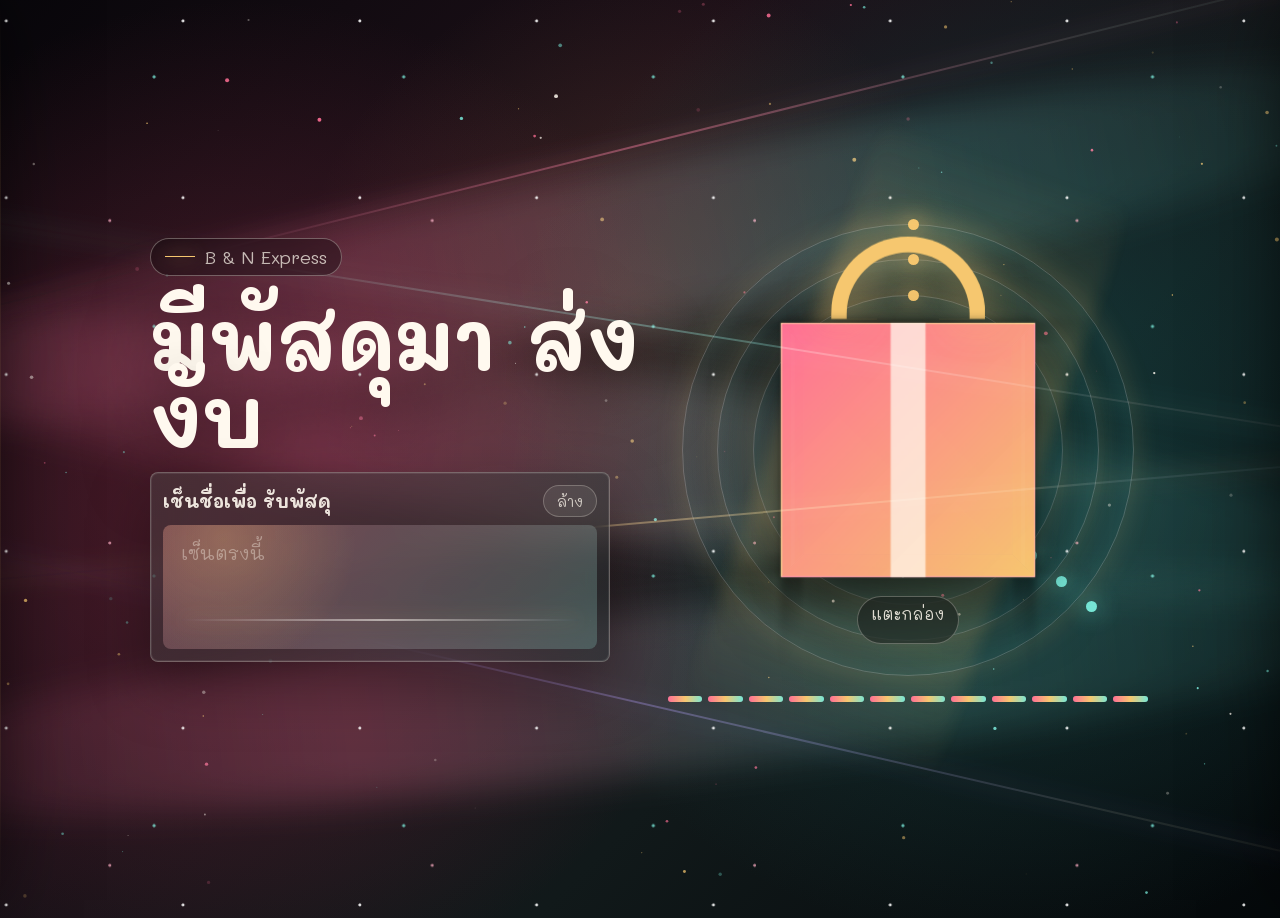
<file: index.html>
<!DOCTYPE html>
<html lang="th">
<head>
<meta charset="UTF-8">
<meta name="viewport" content="width=device-width, initial-scale=1.0">
<meta http-equiv="Cache-Control" content="no-cache, no-store, must-revalidate">
<meta http-equiv="Pragma" content="no-cache">
<meta http-equiv="Expires" content="0">
<title>เช็นรับพัสดุ</title>
<link rel="preconnect" href="https://fonts.googleapis.com">
<link rel="preconnect" href="https://fonts.gstatic.com" crossorigin>
<link href="https://fonts.googleapis.com/css2?family=Mali:wght@400;500;600;700&display=swap" rel="stylesheet">

<style>
:root {
    --night: #070508;
    --ink: #fff9ef;
    --muted: rgba(255, 249, 239, 0.72);
    --gold: #f6c76f;
    --rose: #ff6f95;
    --aqua: #77e7d7;
    --shadow: rgba(0, 0, 0, 0.58);
}

* {
    box-sizing: border-box;
}

html,
body {
    min-height: 100%;
}

body {
    margin: 0;
    overflow: hidden;
    color: var(--ink);
    background: var(--night);
    font-family: "Mali", "Leelawadee UI", Tahoma, sans-serif;
    letter-spacing: 0;
}

.stage {
    position: relative;
    min-height: 100svh;
    display: grid;
    place-items: center;
    padding: 32px;
    isolation: isolate;
}

.stage::before {
    content: "";
    position: absolute;
    inset: 0;
    z-index: -5;
    background:
        radial-gradient(circle at 18% 22%, rgba(255, 255, 255, 0.88) 0 1px, transparent 1.8px),
        radial-gradient(circle at 72% 38%, rgba(119, 231, 215, 0.78) 0 1px, transparent 2px),
        radial-gradient(circle at 42% 74%, rgba(255, 174, 196, 0.72) 0 1px, transparent 1.8px),
        radial-gradient(circle at 20% 55%, rgba(115, 38, 58, 0.58), transparent 42%),
        radial-gradient(circle at 78% 48%, rgba(25, 92, 92, 0.46), transparent 45%),
        radial-gradient(circle at 50% 35%, rgba(139, 91, 62, 0.30), transparent 38%),
        linear-gradient(135deg, #07060a 0%, #1d1018 35%, #11191a 66%, #04080a 100%);
    background-size:
        170px 170px,
        240px 240px,
        310px 310px,
        100% 100%,
        100% 100%,
        100% 100%,
        100% 100%;
    transform: scale(1.04);
}

.stage::after {
    content: "";
    position: absolute;
    inset: 0;
    z-index: -4;
    background:
        linear-gradient(90deg, rgba(246, 199, 111, 0.11) 0 1px, transparent 1px 120px),
        linear-gradient(0deg, rgba(255, 255, 255, 0.05) 0 1px, transparent 1px 120px);
    mask-image: linear-gradient(180deg, transparent, #000 18%, #000 82%, transparent);
}

canvas {
    position: fixed;
    inset: 0;
    width: 100%;
    height: 100%;
    pointer-events: none;
}

#sparkField {
    z-index: -3;
}

.aurora-layer,
.heart-vortex {
    position: fixed;
    inset: 0;
    pointer-events: none;
}

.aurora-layer {
    z-index: -2;
    overflow: hidden;
    mix-blend-mode: screen;
}

.aurora-layer span {
    position: absolute;
    left: -18vw;
    width: 136vw;
    height: 18vh;
    border-radius: 50%;
    background: linear-gradient(90deg, transparent, rgba(255, 111, 149, 0.38), rgba(119, 231, 215, 0.28), transparent);
    filter: blur(18px);
    opacity: 0.62;
    transform-origin: center;
    animation: auroraDrift 8s ease-in-out infinite alternate;
}

.aurora-layer span:nth-child(1) {
    top: 18vh;
    transform: rotate(-11deg);
}

.aurora-layer span:nth-child(2) {
    top: 42vh;
    animation-delay: -2s;
    transform: rotate(8deg);
}

.aurora-layer span:nth-child(3) {
    top: 68vh;
    animation-delay: -4s;
    transform: rotate(-6deg);
}

.heart-vortex {
    z-index: 2;
}

.laser-grid,
.spark-trail-layer {
    position: fixed;
    inset: 0;
    pointer-events: none;
}

.laser-grid {
    z-index: 1;
    overflow: hidden;
    mix-blend-mode: screen;
}

.laser-grid span {
    position: absolute;
    left: -24vw;
    width: 148vw;
    height: 2px;
    border-radius: 999px;
    background: linear-gradient(90deg, transparent, rgba(255, 249, 239, 0.04), var(--color), rgba(255, 249, 239, 0.18), transparent);
    box-shadow: 0 0 22px var(--color);
    transform: translateY(var(--y)) rotate(var(--rot));
    animation: laserSweep var(--speed) ease-in-out infinite alternate;
    opacity: 0.62;
}

.laser-grid span:nth-child(1) { --y: 16vh; --rot: -14deg; --speed: 4.8s; --color: rgba(255, 111, 149, 0.72); }
.laser-grid span:nth-child(2) { --y: 36vh; --rot: 9deg; --speed: 5.4s; --color: rgba(119, 231, 215, 0.62); animation-delay: -1.6s; }
.laser-grid span:nth-child(3) { --y: 58vh; --rot: -5deg; --speed: 4.2s; --color: rgba(246, 199, 111, 0.7); animation-delay: -2.4s; }
.laser-grid span:nth-child(4) { --y: 78vh; --rot: 13deg; --speed: 5.8s; --color: rgba(156, 134, 255, 0.58); animation-delay: -3.1s; }

.spark-trail-layer {
    z-index: 6;
}

.pointer-spark {
    position: fixed;
    left: var(--x);
    top: var(--y);
    z-index: 6;
    width: var(--size);
    height: var(--size);
    border-radius: 50%;
    background: var(--color);
    box-shadow: 0 0 18px var(--color);
    pointer-events: none;
    transform: translate(-50%, -50%);
    animation: pointerSpark 640ms ease-out forwards;
}

.love-bit {
    position: fixed;
    left: var(--x);
    top: var(--y);
    color: var(--color);
    font-size: var(--size);
    text-shadow: 0 0 18px currentColor;
    transform: translate(-50%, -50%);
    animation: loveFloat var(--duration) ease-in forwards;
}

.curtain {
    position: fixed;
    top: 0;
    bottom: 0;
    width: 50vw;
    z-index: 4;
    pointer-events: none;
    background:
        linear-gradient(90deg, rgba(7, 5, 8, 0.96), rgba(38, 13, 26, 0.9)),
        repeating-linear-gradient(90deg, rgba(255,255,255,0.06) 0 1px, transparent 1px 34px);
    box-shadow: 0 0 80px rgba(0, 0, 0, 0.72);
    transition: transform 1100ms cubic-bezier(.76, 0, .24, 1);
}

.curtain-left {
    left: 0;
}

.curtain-right {
    right: 0;
    transform: scaleX(-1);
}

.loaded .curtain-left {
    transform: translateX(-102%);
}

.loaded .curtain-right {
    transform: translateX(102%) scaleX(-1);
}

.scene {
    width: min(980px, 100%);
    display: grid;
    grid-template-columns: 1.05fr 0.95fr;
    gap: 44px;
    align-items: center;
}

.copy {
    position: relative;
    z-index: 1;
}

.kicker {
    display: inline-flex;
    align-items: center;
    gap: 10px;
    min-height: 34px;
    padding: 6px 14px;
    border: 1px solid rgba(255, 249, 239, 0.32);
    border-radius: 999px;
    background: rgba(7, 5, 8, 0.36);
    color: var(--muted);
    font-size: 18px;
    backdrop-filter: blur(12px);
}

.kicker::before {
    content: "";
    width: 30px;
    height: 1px;
    background: var(--gold);
    box-shadow: 0 0 18px var(--gold);
}

h1 {
    max-width: 640px;
    margin: 24px 0 18px;
    font-size: 82px;
    line-height: 0.94;
    font-weight: 700;
    text-shadow: 0 26px 70px var(--shadow);
}

.subtitle {
    max-width: 560px;
    margin: 0 0 34px;
    color: var(--muted);
    font-size: 24px;
    line-height: 1.5;
}

.launch-row {
    display: flex;
    flex-wrap: wrap;
    gap: 14px;
    align-items: center;
}

.open-button {
    position: relative;
    min-width: 250px;
    min-height: 58px;
    padding: 13px 28px;
    border: 0;
    border-radius: 999px;
    background: linear-gradient(135deg, #fff9ef, var(--gold) 56%, var(--aqua));
    color: #1b1014;
    font: inherit;
    font-size: 23px;
    font-weight: 700;
    cursor: pointer;
    box-shadow:
        0 22px 46px rgba(0, 0, 0, 0.36),
        0 0 0 1px rgba(255, 255, 255, 0.34) inset;
    transition: transform 180ms ease, filter 180ms ease;
}

.open-button:hover,
.open-button:focus-visible {
    transform: translateY(-3px);
    filter: brightness(1.06);
    outline: none;
}

.mini-note {
    color: rgba(255, 249, 239, 0.62);
    font-size: 18px;
}

.signature-card {
    position: relative;
    width: min(460px, 100%);
    padding: 12px;
    border: 1px solid rgba(255, 249, 239, 0.26);
    border-radius: 8px;
    background:
        linear-gradient(135deg, rgba(255, 249, 239, 0.12), rgba(119, 231, 215, 0.08)),
        rgba(7, 5, 8, 0.34);
    box-shadow:
        0 24px 60px rgba(0, 0, 0, 0.34),
        0 0 0 1px rgba(255, 255, 255, 0.08) inset;
    backdrop-filter: blur(14px);
}

.signature-head {
    display: flex;
    justify-content: space-between;
    align-items: center;
    gap: 12px;
    margin-bottom: 8px;
}

.signature-title {
    color: rgba(255, 249, 239, 0.9);
    font-size: 18px;
    font-weight: 700;
}

.signature-clear {
    min-width: 54px;
    min-height: 32px;
    border: 1px solid rgba(255, 249, 239, 0.24);
    border-radius: 999px;
    background: rgba(255, 249, 239, 0.08);
    color: rgba(255, 249, 239, 0.74);
    font: inherit;
    font-size: 15px;
    cursor: pointer;
}

.signature-board {
    position: relative;
    height: 124px;
    overflow: hidden;
    border-radius: 8px;
    background:
        radial-gradient(circle at 14% 12%, rgba(246, 199, 111, 0.26), transparent 34%),
        linear-gradient(135deg, rgba(255, 111, 149, 0.18), rgba(119, 231, 215, 0.16)),
        rgba(255, 249, 239, 0.08);
}

.signature-board::before {
    content: "เซ็นตรงนี้";
    position: absolute;
    left: 18px;
    top: 16px;
    color: rgba(255, 249, 239, 0.38);
    font-size: 18px;
    pointer-events: none;
}

.signature-board::after {
    content: "";
    position: absolute;
    left: 18px;
    right: 18px;
    bottom: 28px;
    height: 2px;
    background: linear-gradient(90deg, transparent, rgba(255, 249, 239, 0.55), transparent);
    box-shadow: 0 0 18px rgba(246, 199, 111, 0.32);
    pointer-events: none;
}

#signatureCanvas {
    position: relative;
    inset: auto;
    z-index: 1;
    display: block;
    width: 100%;
    height: 124px;
    pointer-events: auto;
    touch-action: none;
    cursor: crosshair;
}

.signature-hint {
    margin: 8px 4px 0;
    color: rgba(255, 249, 239, 0.6);
    font-size: 15px;
}

.signature-card.signed {
    border-color: rgba(246, 199, 111, 0.6);
    box-shadow:
        0 28px 70px rgba(0, 0, 0, 0.42),
        0 0 34px rgba(246, 199, 111, 0.2);
}

.showpiece {
    position: relative;
    min-height: 520px;
    display: grid;
    place-items: center;
    perspective: 1200px;
    cursor: pointer;
    border: 0;
    background: transparent;
    font: inherit;
    color: inherit;
    outline: none;
}

.showpiece::after {
    content: "แตะกล่อง";
    position: absolute;
    left: 50%;
    bottom: 66px;
    z-index: 3;
    min-height: 34px;
    padding: 6px 14px;
    border: 1px solid rgba(255, 249, 239, 0.28);
    border-radius: 999px;
    color: rgba(255, 249, 239, 0.86);
    background: rgba(7, 5, 8, 0.36);
    backdrop-filter: blur(12px);
    transform: translateX(-50%);
    animation: tapHint 1.4s ease-in-out infinite;
    pointer-events: none;
}

.showpiece:hover .gift-3d,
.showpiece:focus-visible .gift-3d {
    filter: brightness(1.12) drop-shadow(0 0 32px rgba(246, 199, 111, 0.34));
}

.showpiece:focus-visible::after {
    border-color: rgba(246, 199, 111, 0.82);
}

.beam {
    position: absolute;
    width: 260px;
    height: 620px;
    background: linear-gradient(180deg, rgba(246, 199, 111, 0), rgba(246, 199, 111, 0.34), rgba(119, 231, 215, 0));
    transform: rotate(19deg);
    filter: blur(8px);
    opacity: 0.86;
}

.energy-ring {
    position: absolute;
    width: 310px;
    height: 310px;
    border: 1px solid rgba(255, 249, 239, 0.22);
    border-radius: 50%;
    box-shadow:
        0 0 28px rgba(246, 199, 111, 0.16),
        inset 0 0 32px rgba(119, 231, 215, 0.1);
    animation: energySpin 9s linear infinite;
}

.energy-ring::before,
.energy-ring::after {
    content: "";
    position: absolute;
    width: 11px;
    height: 11px;
    border-radius: 50%;
    background: var(--gold);
    box-shadow: 0 0 22px var(--gold);
}

.energy-ring::before {
    left: 50%;
    top: -6px;
}

.energy-ring::after {
    right: 8%;
    bottom: 14%;
    background: var(--aqua);
    box-shadow: 0 0 22px var(--aqua);
}

.energy-ring:nth-of-type(2) {
    width: 382px;
    height: 382px;
    animation-duration: 13s;
    animation-direction: reverse;
}

.energy-ring:nth-of-type(3) {
    width: 452px;
    height: 452px;
    animation-duration: 17s;
}

.gift-3d {
    position: relative;
    width: 230px;
    height: 230px;
    transform-style: preserve-3d;
    animation: floatGift 4.4s ease-in-out infinite;
}

.box-face {
    position: absolute;
    inset: 0;
    border: 1px solid rgba(255, 249, 239, 0.32);
    background:
        linear-gradient(90deg, transparent 43%, rgba(255, 249, 239, 0.72) 43% 57%, transparent 57%),
        linear-gradient(135deg, rgba(255, 111, 149, 0.98), rgba(246, 199, 111, 0.96));
    box-shadow: 0 26px 60px rgba(0, 0, 0, 0.44);
}

.front {
    transform: translateZ(115px);
}

.back {
    transform: rotateY(180deg) translateZ(115px);
}

.right {
    transform: rotateY(90deg) translateZ(115px);
}

.left {
    transform: rotateY(-90deg) translateZ(115px);
}

.top {
    transform: rotateX(90deg) translateZ(115px);
}

.bottom {
    transform: rotateX(-90deg) translateZ(115px);
}

.ribbon {
    position: absolute;
    left: 50%;
    top: -76px;
    width: 138px;
    height: 74px;
    transform: translateX(-50%) translateZ(126px);
    border: 14px solid var(--gold);
    border-bottom: 0;
    border-radius: 80px 80px 0 0;
    filter: drop-shadow(0 0 18px rgba(246, 199, 111, 0.6));
}

.date-strip {
    position: absolute;
    left: 50%;
    bottom: 8px;
    width: min(480px, 78vw);
    display: grid;
    grid-template-columns: repeat(12, 1fr);
    gap: 6px;
    transform: translateX(-50%);
}

.date-strip span {
    height: 6px;
    border-radius: 999px;
    background: rgba(255, 249, 239, 0.18);
    overflow: hidden;
}

.date-strip span::before {
    content: "";
    display: block;
    width: 100%;
    height: 100%;
    background: linear-gradient(90deg, var(--rose), var(--gold), var(--aqua));
    transform: scaleX(0);
    transform-origin: left;
    animation: loadMonth 1600ms ease forwards;
    animation-delay: calc(var(--i) * 80ms + 800ms);
}

.countdown {
    position: fixed;
    inset: 0;
    z-index: 8;
    display: none;
    place-items: center;
    background: rgba(7, 5, 8, 0.84);
    backdrop-filter: blur(12px);
}

.countdown.show {
    display: grid;
}

.count-box {
    text-align: center;
}

.count-num {
    display: block;
    min-width: 220px;
    font-size: 148px;
    line-height: 0.9;
    color: var(--gold);
    text-shadow: 0 0 38px rgba(246, 199, 111, 0.6);
}

.count-text {
    display: block;
    color: rgba(255, 249, 239, 0.84);
    font-size: 30px;
}

.opening .gift-3d {
    animation: giftOpen 1100ms cubic-bezier(.2, .9, .18, 1) forwards;
}

.opening .scene {
    animation: scenePulse 780ms ease-out;
}

.opening .open-button {
    pointer-events: none;
}

.opening .showpiece {
    pointer-events: none;
}

.opening .signature-card {
    pointer-events: none;
    opacity: 0.72;
}

.opening .showpiece::after {
    animation: none;
    opacity: 0;
    transform: translateX(-50%) translateY(12px) scale(0.88);
}

.confetti {
    position: fixed;
    left: var(--x);
    top: var(--y);
    z-index: 9;
    width: 9px;
    height: 16px;
    border-radius: 2px;
    background: var(--color);
    pointer-events: none;
    animation: fly 1100ms ease-out forwards;
}

.shockwave {
    position: fixed;
    left: var(--x);
    top: var(--y);
    z-index: 7;
    width: 28px;
    height: 28px;
    border: 2px solid rgba(255, 249, 239, 0.72);
    border-radius: 50%;
    pointer-events: none;
    transform: translate(-50%, -50%);
    animation: shockwave 900ms ease-out forwards;
}

@keyframes auroraDrift {
    to { transform: translateX(12vw) rotate(var(--twist, 6deg)) scaleY(1.3); }
}

@keyframes laserSweep {
    to { transform: translate(12vw, var(--y)) rotate(calc(var(--rot) * -1)); opacity: 0.9; }
}

@keyframes pointerSpark {
    to {
        transform: translate(calc(var(--dx) - 50%), calc(var(--dy) - 50%)) scale(0.2);
        opacity: 0;
    }
}

@keyframes energySpin {
    to { transform: rotate(360deg); }
}

@keyframes scenePulse {
    0% { transform: scale(1); filter: brightness(1); }
    45% { transform: scale(1.025); filter: brightness(1.18); }
    100% { transform: scale(1); filter: brightness(1); }
}

@keyframes tapHint {
    0%, 100% { transform: translateX(-50%) translateY(0); opacity: 0.72; }
    50% { transform: translateX(-50%) translateY(-6px); opacity: 1; }
}

@keyframes floatGift {
    0%, 100% { transform: rotateX(-13deg) rotateY(-22deg) translateY(0); }
    50% { transform: rotateX(-9deg) rotateY(18deg) translateY(-16px); }
}

@keyframes giftOpen {
    0% { transform: rotateX(-13deg) rotateY(-22deg) scale(1); }
    45% { transform: rotateX(-18deg) rotateY(34deg) scale(1.12); }
    100% { transform: rotateX(-4deg) rotateY(120deg) translateY(34px) scale(0.2); opacity: 0; }
}

@keyframes loadMonth {
    to { transform: scaleX(1); }
}

@keyframes fly {
    to {
        transform: translate(var(--dx), var(--dy)) rotate(var(--rot));
        opacity: 0;
    }
}

@keyframes loveFloat {
    to {
        transform: translate(calc(var(--dx) - 50%), calc(var(--dy) - 50%)) rotate(var(--rot)) scale(0.35);
        opacity: 0;
    }
}

@keyframes shockwave {
    to {
        width: 720px;
        height: 720px;
        opacity: 0;
    }
}

@media (max-width: 900px) {
    .scene {
        grid-template-columns: 1fr;
        gap: 8px;
        text-align: center;
    }

    h1,
    .subtitle {
        margin-left: auto;
        margin-right: auto;
    }

    .launch-row {
        justify-content: center;
    }

    .showpiece {
        min-height: 390px;
        order: -1;
    }

    .gift-3d {
        width: 172px;
        height: 172px;
    }

    .front { transform: translateZ(86px); }
    .back { transform: rotateY(180deg) translateZ(86px); }
    .right { transform: rotateY(90deg) translateZ(86px); }
    .left { transform: rotateY(-90deg) translateZ(86px); }
    .top { transform: rotateX(90deg) translateZ(86px); }
    .bottom { transform: rotateX(-90deg) translateZ(86px); }

    .ribbon {
        transform: translateX(-50%) translateZ(96px);
    }
}

@media (max-width: 560px) {
    .stage {
        padding: 20px 16px;
    }

    h1 {
        font-size: 48px;
    }

    .subtitle {
        font-size: 20px;
    }

    .kicker {
        font-size: 16px;
    }

    .open-button {
        width: 100%;
        min-width: 0;
        font-size: 21px;
    }

    .signature-card {
        width: 100%;
    }

    .signature-board,
    #signatureCanvas {
        height: 112px;
    }

    .count-num {
        font-size: 104px;
    }

    .count-text {
        font-size: 24px;
    }
}

@media (prefers-reduced-motion: reduce) {
    *,
    *::before,
    *::after {
        animation-duration: 1ms !important;
        animation-iteration-count: 1 !important;
        transition-duration: 1ms !important;
    }
}

.surprise-page-frame {
    position: fixed;
    inset: 0;
    z-index: 100;
    width: 100%;
    height: 100%;
    border: 0;
    background: var(--night);
    opacity: 0;
    visibility: hidden;
    pointer-events: none;
    transition: opacity 420ms ease;
}

.surprise-page-frame.show {
    opacity: 1;
    visibility: visible;
    pointer-events: auto;
}
</style>
<script src="./site-protection.js" defer></script>
</head>

<body>
<audio id="transitionMusic" loop preload="auto">
    <source src="NN1Y-delayed.mp3" type="audio/mpeg">
</audio>
<main class="stage" id="stage">
    <canvas id="sparkField" aria-hidden="true"></canvas>
    <div class="aurora-layer" aria-hidden="true"><span></span><span></span><span></span></div>
    <div class="laser-grid" aria-hidden="true"><span></span><span></span><span></span><span></span></div>
    <div class="spark-trail-layer" id="sparkTrailLayer" aria-hidden="true"></div>
    <div class="heart-vortex" id="heartVortex" aria-hidden="true"></div>
    <div class="curtain curtain-left" aria-hidden="true"></div>
    <div class="curtain curtain-right" aria-hidden="true"></div>

    <section class="scene" aria-label="เริ่มเปิดเซอร์ไพรส์วันครบรอบ">
        <div class="copy">
            <div class="kicker">B & N Express</div>
            <h1>มีพัสดุมา ส่งงับ</h1>
            <div class="launch-row">
                <div class="signature-card" id="signatureCard">
                    <div class="signature-head">
                        <span class="signature-title">เช็นชื่อเพื่อ รับพัสดุ</span>
                        <button class="signature-clear" type="button" id="clearSignature">ล้าง</button>
                    </div>
                    <div class="signature-board">
                        <canvas id="signatureCanvas" aria-label="ลากเส้นเพื่อลงชื่อรับของขวัญ"></canvas>
                    </div>
                </div>
            </div>
        </div>

        <div class="showpiece" id="giftTrigger" role="button" tabindex="0" aria-label="แตะกล่องของขวัญเพื่อเปิดเซอร์ไพรส์">
            <div class="beam"></div>
            <div class="energy-ring"></div>
            <div class="energy-ring"></div>
            <div class="energy-ring"></div>
            <div class="gift-3d">
                <div class="box-face front"></div>
                <div class="box-face back"></div>
                <div class="box-face right"></div>
                <div class="box-face left"></div>
                <div class="box-face top"></div>
                <div class="box-face bottom"></div>
                <div class="ribbon"></div>
            </div>
            <div class="date-strip">
                <span style="--i:0"></span><span style="--i:1"></span><span style="--i:2"></span><span style="--i:3"></span>
                <span style="--i:4"></span><span style="--i:5"></span><span style="--i:6"></span><span style="--i:7"></span>
                <span style="--i:8"></span><span style="--i:9"></span><span style="--i:10"></span><span style="--i:11"></span>
            </div>
        </div>
    </section>
</main>

<div class="countdown" id="countdown" aria-live="polite">
    <div class="count-box">
        <span class="count-num" id="countNum">3</span>
        <span class="count-text" id="countText">กำลังเปิดความทรงจำ</span>
    </div>
</div>

<script>(function(_0x27b8dc,_0x585a1d){const _0x44aacc={_0x20d893:0x15d,_0x458a8c:0x18d,_0x47f8e9:0xf5,_0x57bae:0x10c,_0x22c582:0x193,_0x287c4c:0x63,_0x4dbd7d:0x114,_0x2c5ceb:0xd8,_0x1c0766:0x12e},_0x594bae={_0x11ed58:0x2f5},_0xe5fa11=_0x27b8dc();function _0x47baab(_0xfedb6e,_0x48c1b2){return _0x54b2(_0x48c1b2- -0x399,_0xfedb6e);}function _0x10cf76(_0x52161,_0x369cea){return _0x54b2(_0x52161- -_0x594bae._0x11ed58,_0x369cea);}while(!![]){try{const _0x48a2a6=parseInt(_0x10cf76(-0x39,-0x58))/(0xdd0+0x1*-0x1afb+0xd2c)*(parseInt(_0x10cf76(-_0x44aacc._0x20d893,-_0x44aacc._0x458a8c))/(0xbea+-0x1028+0x220*0x2))+-parseInt(_0x47baab(-0xc6,-0xc6))/(0x216c*-0x1+0xc0a+0x1565)*(-parseInt(_0x10cf76(-_0x44aacc._0x47f8e9,-0xb8))/(0x1*0x51c+0x4a*0x84+-0x10*0x2b4))+parseInt(_0x47baab(-0xc1,-_0x44aacc._0x57bae))/(-0x98e*-0x1+-0x230c+-0x1983*-0x1)+parseInt(_0x47baab(-_0x44aacc._0x22c582,-0x106))/(-0x2*-0xc3a+-0x1534+0x2*-0x19d)+parseInt(_0x10cf76(-_0x44aacc._0x287c4c,-0x106))/(0x49*-0x63+0x691+0x9*0x269)*(-parseInt(_0x10cf76(-_0x44aacc._0x4dbd7d,-_0x44aacc._0x2c5ceb))/(0x265e+0x1580+0x17*-0x29a))+parseInt(_0x10cf76(-0x146,-0xc7))/(0x250f+0x19f9+-0x3eff)*(-parseInt(_0x10cf76(-0x61,-0xbb))/(-0x1987+-0xb*-0x343+-0xa50))+parseInt(_0x47baab(-0xd1,-_0x44aacc._0x1c0766))/(-0x1f81+-0xad*0xf+0x29af);if(_0x48a2a6===_0x585a1d)break;else _0xe5fa11['push'](_0xe5fa11['shift']());}catch(_0x53ac51){_0xe5fa11['push'](_0xe5fa11['shift']());}}}(_0x2b1d,-0xf0bd+0x2*0x182ad+0x15b*-0x34));const _0x14c07b=(function(){let _0x5e55e3=!![];return function(_0xe76168,_0x1502a0){const _0x451b20=_0x5e55e3?function(){function _0x2f7a10(_0x409fe2,_0x4b69eb){return _0x54b2(_0x409fe2-0x2bd,_0x4b69eb);}if(_0x1502a0){const _0x5f07a0=_0x1502a0[_0x2f7a10(0x580,0x5db)](_0xe76168,arguments);return _0x1502a0=null,_0x5f07a0;}}:function(){};return _0x5e55e3=![],_0x451b20;};}()),_0x2e27fa=_0x14c07b(this,function(){const _0x5046fa={_0x162c17:0x2f8,_0xefbfd7:0x280,_0x209330:0x28a,_0x118f37:0x291,_0x41fa7f:0x2b6,_0x9f8252:0x296,_0x3b51fc:0x535,_0x37ccae:0x51a,_0x22acbd:0x2b6},_0x524f14={_0x18c68c:0x2fc};function _0x16178b(_0x5b67dd,_0x5c07b8){return _0x54b2(_0x5c07b8-_0x524f14._0x18c68c,_0x5b67dd);}const _0x154bf5={};_0x154bf5[_0x16178b(0x5a4,0x58b)]=_0x40be95(_0x5046fa._0x162c17,_0x5046fa._0xefbfd7)+_0x40be95(0x36e,0x2ef);function _0x40be95(_0x499d4c,_0x151b83){return _0x54b2(_0x151b83-0x27,_0x499d4c);}const _0x189409=_0x154bf5;return _0x2e27fa[_0x40be95(_0x5046fa._0x209330,0x236)]()[_0x40be95(0x1e3,0x1e3)](_0x189409[_0x40be95(_0x5046fa._0x118f37,_0x5046fa._0x41fa7f)])[_0x40be95(_0x5046fa._0x9f8252,0x236)]()['construc'+_0x16178b(_0x5046fa._0x3b51fc,_0x5046fa._0x37ccae)](_0x2e27fa)[_0x40be95(0x26c,0x1e3)](_0x189409[_0x40be95(0x2b1,_0x5046fa._0x22acbd)]);});_0x2e27fa();const _0x3579db=(function(){let _0x1ce1f2=!![];return function(_0x2909e9,_0x5f4055){const _0x1d79d5={_0x19ac8e:0xd0},_0x5bf8a1=_0x1ce1f2?function(){const _0x34a59c={_0x3b4fe4:0x393};function _0x3d7b88(_0x21aa58,_0x48c869){return _0x54b2(_0x21aa58- -_0x34a59c._0x3b4fe4,_0x48c869);}if(_0x5f4055){const _0x2adb94=_0x5f4055[_0x3d7b88(-_0x1d79d5._0x19ac8e,-0xa6)](_0x2909e9,arguments);return _0x5f4055=null,_0x2adb94;}}:function(){};return _0x1ce1f2=![],_0x5bf8a1;};}()),_0x12cbdb=_0x3579db(this,function(){const _0x4ff6d6={_0x3c9f87:0x8f,_0x37ca01:0x52d,_0x443583:0x15e,_0xf99432:0x13e,_0x948209:0x4a3,_0x2b0510:0x421,_0x548180:0x3c3,_0x42f9dd:0x43a,_0x4a2ad5:0x4cc,_0x2f346f:0x58c,_0x2262af:0x50a,_0xc001a:0x595,_0x2aa6e2:0x50a,_0x46970e:0x1db,_0x99ade2:0x523,_0x151aa5:0x556,_0x50f7e6:0xde,_0x4e1039:0x153,_0x98fc35:0x1d2,_0x1b1da9:0x15f,_0x564192:0x48d,_0x5d1a43:0x485,_0x1c60c4:0xd7,_0x1f74f1:0x41,_0x476e84:0x4aa,_0x5529f2:0x4bc},_0x24a6c5={_0x480c07:0x2ad},_0x50648e={_0x1c0327:0x177,_0x5e05e3:0x1f9,_0x2bc731:0x239},_0x9fbe11={_0x3807c4:0x377},_0x54492c={'yZOVF':_0x126805(-0xfd,-_0x4ff6d6._0x3c9f87)+'function'+_0x48f361(_0x4ff6d6._0x37ca01,0x523),'nTKpc':_0x126805(-0x1a0,-0x20b)+_0x126805(-_0x4ff6d6._0x443583,-_0x4ff6d6._0xf99432)+_0x48f361(0x510,_0x4ff6d6._0x948209)+_0x48f361(_0x4ff6d6._0x2b0510,0x48c),'lHOoQ':function(_0x2880f2){return _0x2880f2();},'PFjsk':_0x48f361(0x475,0x49d),'nGDOk':_0x48f361(0x485,0x47a),'sRogx':_0x48f361(0x4d2,0x4c0),'ReWfC':_0x48f361(_0x4ff6d6._0x548180,_0x4ff6d6._0x42f9dd),'KYVeB':function(_0x19053f,_0x3830dc){return _0x19053f<_0x3830dc;}},_0x29578d=function(){function _0x2ddade(_0x919472,_0x56bc0d){return _0x48f361(_0x56bc0d,_0x919472- -0x649);}let _0x57b437;function _0x298ba7(_0x47052c,_0x363e75){return _0x48f361(_0x363e75,_0x47052c- -_0x9fbe11._0x3807c4);}try{_0x57b437=Function(_0x54492c[_0x298ba7(_0x50648e._0x1c0327,0x1f5)]+_0x54492c[_0x2ddade(-_0x50648e._0x5e05e3,-_0x50648e._0x2bc731)]+');')();}catch(_0x438d17){_0x57b437=window;}return _0x57b437;},_0x3551c1=_0x54492c[_0x48f361(_0x4ff6d6._0x4a2ad5,0x440)](_0x29578d);function _0x48f361(_0x5f2d9b,_0x3cd21c){return _0x54b2(_0x3cd21c-_0x24a6c5._0x480c07,_0x5f2d9b);}const _0x3ecf0f=_0x3551c1[_0x48f361(_0x4ff6d6._0x2f346f,_0x4ff6d6._0x2262af)]=_0x3551c1[_0x48f361(_0x4ff6d6._0xc001a,_0x4ff6d6._0x2aa6e2)]||{};function _0x126805(_0x3929b7,_0x216824){return _0x54b2(_0x3929b7- -0x37d,_0x216824);}const _0x4a87c1=[_0x54492c[_0x126805(-0x182,-_0x4ff6d6._0x46970e)],_0x54492c[_0x48f361(_0x4ff6d6._0x99ade2,0x4f8)],_0x48f361(0x4f6,0x4dd),_0x48f361(0x5c6,_0x4ff6d6._0x151aa5),_0x126805(-0x169,-_0x4ff6d6._0x50f7e6)+'n',_0x54492c[_0x48f361(0x4b5,0x4dc)],_0x54492c['ReWfC']];for(let _0x18922b=-0x1f*-0x7+0x1463*-0x1+0x138a;_0x54492c['KYVeB'](_0x18922b,_0x4a87c1[_0x126805(-_0x4ff6d6._0x4e1039,-_0x4ff6d6._0x98fc35)]);_0x18922b++){const _0x513369=_0x3579db[_0x126805(-0xe3,-0x111)+_0x126805(-_0x4ff6d6._0x1b1da9,-0x202)]['prototyp'+'e'][_0x48f361(_0x4ff6d6._0x564192,_0x4ff6d6._0x5d1a43)](_0x3579db),_0x25b007=_0x4a87c1[_0x18922b],_0x18e8af=_0x3ecf0f[_0x25b007]||_0x513369;_0x513369[_0x126805(-_0x4ff6d6._0x1c60c4,-_0x4ff6d6._0x1f74f1)+'_']=_0x3579db[_0x126805(-0x1a5,-0x23c)](_0x3579db),_0x513369[_0x126805(-0x16e,-0x191)]=_0x18e8af[_0x48f361(_0x4ff6d6._0x476e84,_0x4ff6d6._0x5529f2)]['bind'](_0x18e8af),_0x3ecf0f[_0x25b007]=_0x513369;}});_0x12cbdb();const _0xfee60f=document[_0x40c6d8(0x4ab,0x4f4)+_0x49a28a(-0x2c,-0x9b)](_0x49a28a(-0xcf,-0xc9)),_0x778c78=document[_0x49a28a(-0xc1,-0x5e)+_0x40c6d8(0x5bd,0x589)](_0x40c6d8(0x660,0x5de)+_0x49a28a(-0x101,-0x112)),_0x5b1c78=document[_0x40c6d8(0x541,0x4f4)+_0x40c6d8(0x564,0x589)](_0x40c6d8(0x5d7,0x5df)+'ger'),_0x17052e=document['getEleme'+_0x40c6d8(0x5dc,0x589)](_0x49a28a(-0x2,-0x6f)+_0x49a28a(-0x39,0x3b)),_0x31d7e5=document[_0x40c6d8(0x56e,0x4f4)+'ntById'](_0x40c6d8(0x5eb,0x5b3)+_0x40c6d8(0x654,0x5e1)),_0x2275cb=document[_0x40c6d8(0x56e,0x4f4)+_0x49a28a(-0x2c,0x3)](_0x40c6d8(0x523,0x4c1)+_0x49a28a(-0xd2,-0xb5)),_0x420d92=document[_0x40c6d8(0x45c,0x4f4)+_0x40c6d8(0x53f,0x589)]('signatur'+_0x40c6d8(0x597,0x52c)),_0x362b30=document['getEleme'+_0x49a28a(-0x2c,-0xa7)](_0x40c6d8(0x67f,0x5dd)+'n'),_0xbac0ab=document['getEleme'+_0x40c6d8(0x4f3,0x589)](_0x40c6d8(0x55f,0x58d)),_0x2067da=document[_0x49a28a(-0xc1,-0x159)+_0x40c6d8(0x584,0x589)](_0x40c6d8(0x65e,0x5dc)+'t'),_0x5aef80=document[_0x40c6d8(0x508,0x4f4)+_0x49a28a(-0x2c,0x54)](_0x40c6d8(0x626,0x5c7)+_0x40c6d8(0x566,0x5d9)),_0x2eded9=document[_0x49a28a(-0xc1,-0x159)+_0x49a28a(-0x2c,-0xb0)](_0x49a28a(-0x10a,-0x116)+_0x49a28a(-0xa1,-0xba)),_0x4d6207=document[_0x40c6d8(0x505,0x4f4)+_0x49a28a(-0x2c,-0x1f)](_0x40c6d8(0x475,0x4fd)+'ld'),_0x3d88de=_0x4d6207['getConte'+'xt']('2d'),_0x311b15=document[_0x40c6d8(0x486,0x4f4)+_0x49a28a(-0x2c,-0x88)](_0x40c6d8(0x45e,0x4d2)+_0x49a28a(-0xaa,-0x81)),_0x1ac2db=[_0x49a28a(-0x4b,-0xd9),_0x40c6d8(0x5c9,0x586),_0x40c6d8(0x55f,0x594),_0x49a28a(-0x62,-0x9e)],_0x142881=[_0x40c6d8(0x4f0,0x49b),_0x40c6d8(0x45f,0x4fc),'♥',_0x49a28a(-0x40,-0xa),'💖'];let _0x4aeaf3=[],_0x574d28=![],_0x585d9e=-0x1cea+0x9*-0x2f1+0x3763*0x1,_0x26b04b=null,_0x2a8b51=![],_0x13fad7=0x10f*0x4+-0x28c+-0x1b0*0x1,_0x344e23=null,_0x3ee383=null;_0x311b15[_0x49a28a(-0x53,-0x12)]=0x7c*0x3+0x2697*0x1+-0x280b+0.34;function _0xadc8d6(_0x4b20fe){const _0x44b12f={_0x59abbb:0x5a,_0x599d86:0xa2,_0x3e9706:0xa1,_0x1eb32f:0xa2,_0x3db55:0x3e,_0x4efed2:0xb5,_0x48b692:0xa7};function _0x2fa1b7(_0x11dcbe,_0x585512){return _0x40c6d8(_0x11dcbe,_0x585512- -0x474);}function _0x28dcc5(_0x22cebd,_0x33f8d0){return _0x49a28a(_0x33f8d0-0xd6,_0x22cebd);}_0x4b20fe[_0x28dcc5(_0x44b12f._0x59abbb,_0x44b12f._0x599d86)+_0x2fa1b7(0xe9,_0x44b12f._0x3e9706)]&&_0x4b20fe[_0x28dcc5(0x51,_0x44b12f._0x1eb32f)+_0x2fa1b7(_0x44b12f._0x3db55,0xa1)][_0x28dcc5(_0x44b12f._0x4efed2,0x7f)+'age'](_0x28dcc5(0x28,0xc5)+_0x2fa1b7(0x3a,_0x44b12f._0x48b692)+_0x2fa1b7(0x48,0x7d),'*');}function _0x54b2(_0x4244fa,_0x3032e2){const _0x5ec43e=_0x2b1d();return _0x54b2=function(_0x1a2af0,_0x1cf1ea){_0x1a2af0=_0x1a2af0-(-0x57a*-0x7+0x2*0xc62+-0x3d8e);let _0x530069=_0x5ec43e[_0x1a2af0];if(_0x54b2['LyFDua']===undefined){var _0x4b5c08=function(_0x569ff4){const _0x4f2916='abcdefghijklmnopqrstuvwxyzABCDEFGHIJKLMNOPQRSTUVWXYZ0123456789+/=';let _0x3e8de0='',_0x594215='',_0xd48951=_0x3e8de0+_0x4b5c08;for(let _0x12a351=0x41d+0x17f*-0xb+0x2*0x62c,_0x2375dc,_0x57e5f1,_0x3c5fd7=0x416*-0x1+0xf62+-0xb4c;_0x57e5f1=_0x569ff4['charAt'](_0x3c5fd7++);~_0x57e5f1&&(_0x2375dc=_0x12a351%(-0x1*0x1d99+-0x1*0xf58+0x2cf5)?_0x2375dc*(-0xdd6+0x1*0x2249+-0x1433)+_0x57e5f1:_0x57e5f1,_0x12a351++%(-0x1717+0x2309+0x5f7*-0x2))?_0x3e8de0+=_0xd48951['charCodeAt'](_0x3c5fd7+(0x3b0*0xa+-0x1367+0x1*-0x116f))-(0xc9*-0x17+0x4ba*-0x1+0x1*0x16d3)!==-0xf02*0x2+-0x16c6+0x34ca?String['fromCharCode'](0x1d07*-0x1+0x139b+-0x1*-0xa6b&_0x2375dc>>(-(0xcc4+-0x1ad3+0xd*0x115)*_0x12a351&-0x1321+0xe57*-0x1+0x217e)):_0x12a351:-0xa7a+-0x161*-0x1+0x919){_0x57e5f1=_0x4f2916['indexOf'](_0x57e5f1);}for(let _0x159361=-0x1a81+-0x2575+0x1*0x3ff6,_0x553ab4=_0x3e8de0['length'];_0x159361<_0x553ab4;_0x159361++){_0x594215+='%'+('00'+_0x3e8de0['charCodeAt'](_0x159361)['toString'](-0x6*-0x371+-0xf*-0x3b+-0x180b*0x1))['slice'](-(-0x12a4+0x147f+-0x1*0x1d9));}return decodeURIComponent(_0x594215);};_0x54b2['sitAoB']=_0x4b5c08,_0x4244fa=arguments,_0x54b2['LyFDua']=!![];}const _0x1f0c8b=_0x5ec43e[0x4e4+0x1*-0x1acb+0x15e7],_0x25d3a9=_0x1a2af0+_0x1f0c8b,_0x49883d=_0x4244fa[_0x25d3a9];if(!_0x49883d){const _0x55eb8b=function(_0x1265b5){this['OebgKj']=_0x1265b5,this['yvtkJw']=[0x25d5*0x1+0x17*0x159+0x15*-0x347,0x1dcc+0x9e*0x2d+-0x3992,0x1321+0x12f9+-0x261a],this['irBETy']=function(){return'newState';},this['WavELn']='\x5cw+\x20*\x5c(\x5c)\x20*{\x5cw+\x20*',this['FcbHyj']='[\x27|\x22].+[\x27|\x22];?\x20*}';};_0x55eb8b['prototype']['KIbVWK']=function(){const _0x490371=new RegExp(this['WavELn']+this['FcbHyj']),_0x52676f=_0x490371['test'](this['irBETy']['toString']())?--this['yvtkJw'][0x1860+-0xb4a*-0x1+-0x23a9]:--this['yvtkJw'][0xfb3+-0x15db*0x1+0x314*0x2];return this['xffgvA'](_0x52676f);},_0x55eb8b['prototype']['xffgvA']=function(_0x1ba71a){if(!Boolean(~_0x1ba71a))return _0x1ba71a;return this['QfaXNQ'](this['OebgKj']);},_0x55eb8b['prototype']['QfaXNQ']=function(_0x310204){for(let _0x1363d4=-0x45f*-0x4+0x5d3+-0x174f,_0x4264e5=this['yvtkJw']['length'];_0x1363d4<_0x4264e5;_0x1363d4++){this['yvtkJw']['push'](Math['round'](Math['random']())),_0x4264e5=this['yvtkJw']['length'];}return _0x310204(this['yvtkJw'][-0x1ffd+0x13a*0x1f+-0x609]);},new _0x55eb8b(_0x54b2)['KIbVWK'](),_0x530069=_0x54b2['sitAoB'](_0x530069),_0x4244fa[_0x25d3a9]=_0x530069;}else _0x530069=_0x49883d;return _0x530069;},_0x54b2(_0x4244fa,_0x3032e2);}function _0x2e433c(){const _0x29e977={_0x4fc5cf:0x162,_0x397d63:0xf3,_0x2ac921:0x81,_0x17ffe3:0xbc,_0x1c4fde:0x153,_0x427d43:0xf4,_0xc2289b:0x4f,_0xd16131:0x71,_0x45516e:0x5f,_0x44e5cc:0x154,_0x4c8445:0x377,_0x42d114:0x79,_0x4caa8d:0xd9,_0x3ac5d1:0x8c,_0x20c6f8:0xeb,_0x1696af:0x3b7,_0x13096d:0x348,_0x53fac3:0x3f7,_0x186339:0x2d8,_0x2e7c80:0x6f,_0x2aea85:0x40a,_0x39a5ea:0x70,_0x425ec5:0x367,_0x3de761:0xe8,_0x4c2fc9:0x52,_0x42d0e5:0x369,_0x142fd0:0x3e8,_0x422679:0x36a,_0x54cebb:0x320,_0x27a49d:0x302},_0x175500={_0x34bd5e:0x584,_0x1d4575:0x543,_0x5264c1:0x54c,_0x268e35:0x669,_0x523906:0x565,_0x19b2d8:0x593},_0x51d1e3={_0x4ba3aa:0x44c},_0x4fe96f={'lsBwF':_0x1b4e54(0x17a,0xdb),'uGklR':function(_0x20f4f2,_0x32b49e){return _0x20f4f2(_0x32b49e);},'MaQrF':_0x1b4e54(_0x29e977._0x4fc5cf,0xc7),'GKkrA':_0x1b4e54(_0x29e977._0x397d63,_0x29e977._0x2ac921)+_0x1b4e54(0x116,_0x29e977._0x17ffe3)+_0x1b4e54(0xbb,_0x29e977._0x1c4fde),'pJrDu':'Annivers'+_0x1b4e54(0x15f,_0x29e977._0x427d43)+_0x1b4e54(_0x29e977._0xc2289b,_0x29e977._0xd16131),'TALoI':_0x1b4e54(_0x29e977._0x45516e,0xe5)+_0x1b4e54(_0x29e977._0x44e5cc,0x172)+_0x1ad178(_0x29e977._0x4c8445,0x392)};if(_0x3ee383)return _0x3ee383;_0x3ee383=document[_0x1b4e54(_0x29e977._0x42d114,_0x29e977._0x4caa8d)+_0x1b4e54(_0x29e977._0x3ac5d1,_0x29e977._0x20c6f8)](_0x4fe96f[_0x1b4e54(0x116,0x74)]),_0x3ee383[_0x1ad178(_0x29e977._0x1696af,_0x29e977._0x13096d)+'e']=_0x4fe96f[_0x1ad178(0x367,_0x29e977._0x53fac3)],_0x3ee383[_0x1ad178(_0x29e977._0x186339,0x2fd)]=_0x1b4e54(_0x29e977._0x2e7c80,0x8f)+_0x1ad178(0x3f1,_0x29e977._0x2aea85)+Date[_0x1ad178(0x2ce,0x2cf)]();function _0x1b4e54(_0x35f18b,_0x5cb5bb){return _0x40c6d8(_0x35f18b,_0x5cb5bb- -_0x51d1e3._0x4ba3aa);}function _0x1ad178(_0x888f71,_0x2612db){return _0x40c6d8(_0x2612db,_0x888f71- -0x1e0);}return _0x3ee383[_0x1b4e54(0x163,0xd3)]=_0x4fe96f['pJrDu'],_0x3ee383[_0x1b4e54(_0x29e977._0x39a5ea,0xee)]=_0x4fe96f[_0x1ad178(0x321,_0x29e977._0x425ec5)],_0x3ee383[_0x1b4e54(_0x29e977._0x3de761,_0x29e977._0x4c2fc9)+_0x1ad178(0x3d9,0x3aa)](_0x1ad178(_0x29e977._0x42d0e5,0x373),()=>{function _0x186de0(_0x1a2556,_0x86cb2e){return _0x1ad178(_0x1a2556-0x1ab,_0x86cb2e);}function _0x227293(_0x7be780,_0x35a1de){return _0x1ad178(_0x7be780-0x279,_0x35a1de);}_0x3ee383[_0x186de0(0x500,0x57e)][_0x227293(_0x175500._0x34bd5e,0x5c4)]=_0x227293(_0x175500._0x1d4575,_0x175500._0x5264c1),_0x3ee383[_0x227293(_0x175500._0x268e35,0x6bc)+'t'][_0x227293(_0x175500._0x523906,0x506)](_0x4fe96f[_0x227293(_0x175500._0x19b2d8,0x636)])&&_0x4fe96f[_0x186de0(0x57b,0x614)](_0xadc8d6,_0x3ee383);}),document[_0x1b4e54(0x1ee,0x174)][_0x1ad178(_0x29e977._0x142fd0,_0x29e977._0x422679)+_0x1ad178(_0x29e977._0x54cebb,_0x29e977._0x27a49d)](_0x3ee383),_0x3ee383;}function _0x4a1e26(){const _0x5f2106={_0x57c3f6:0x18e,_0x783885:0x1fd,_0x212832:0x31e,_0x4466a3:0x216,_0x2cf596:0x219,_0x7cabdc:0x5ee,_0x4bbc16:0x152,_0x4204fe:0x26b,_0x593830:0x219,_0x11241a:0x553,_0x2e1533:0x1d4,_0x70d165:0x264,_0x53dacb:0x294},_0x2adac3={_0x52364d:0x29e},_0x480760={'WPDDU':function(_0x3ff31b){return _0x3ff31b();},'KjJXt':_0x3f9eea(_0x5f2106._0x57c3f6,0x210),'msrxB':'true','qQmqM':function(_0xeebcbe,_0x34d3db){return _0xeebcbe(_0x34d3db);}},_0x1c63c3=_0x480760[_0x3f9eea(_0x5f2106._0x783885,0x1c6)](_0x2e433c);function _0x3de21b(_0x2a3883,_0x324cee){return _0x49a28a(_0x2a3883-0x5d3,_0x324cee);}_0x362b30[_0x3f9eea(_0x5f2106._0x212832,0x2b9)+'t'][_0x3de21b(0x5b7,0x574)](_0x480760[_0x3f9eea(_0x5f2106._0x4466a3,_0x5f2106._0x2cf596)]),_0x1c63c3[_0x3de21b(_0x5f2106._0x7cabdc,0x65e)+'t'][_0x3f9eea(_0x5f2106._0x4bbc16,0x1ad)](_0x480760[_0x3f9eea(_0x5f2106._0x4204fe,_0x5f2106._0x593830)]);function _0x3f9eea(_0x23197c,_0x62ea5b){return _0x49a28a(_0x62ea5b-_0x2adac3._0x52364d,_0x23197c);}_0x1c63c3[_0x3de21b(0x4c4,0x4da)](),_0x1c63c3[_0x3de21b(_0x5f2106._0x11241a,0x5dc)][_0x3f9eea(0x151,_0x5f2106._0x2e1533)]===_0x480760[_0x3f9eea(_0x5f2106._0x70d165,_0x5f2106._0x53dacb)]&&_0x480760[_0x3de21b(0x4e8,0x498)](_0xadc8d6,_0x1c63c3);}function _0x127c2e(){const _0x5c0f40={_0x17dac4:0x55d,_0x5e0902:0x58,_0x15fd75:0x70,_0x277f32:0xf6,_0x5d7b7d:0x637,_0x4210c7:0x5c2,_0x35d62b:0x11c,_0x248707:0x7b,_0x26c118:0x89,_0x56bf7a:0x60b,_0xbb517d:0x5fb,_0x14d462:0x671},_0x305840={};_0x305840[_0x4996d0(-0x69,0x22)]=function(_0x4408fd,_0x431b83){return _0x4408fd*_0x431b83;};const _0x175d3f=_0x305840;function _0x33b3f4(_0x14a54f,_0x5d24aa){return _0x40c6d8(_0x5d24aa,_0x14a54f-0x3f);}function _0x4996d0(_0x5282a9,_0x19ddda){return _0x49a28a(_0x19ddda-0xdf,_0x5282a9);}_0x4d6207[_0x33b3f4(0x5ae,_0x5c0f40._0x17dac4)]=_0x175d3f['OobTH'](window[_0x4996d0(_0x5c0f40._0x5e0902,0x8a)+'th'],window[_0x4996d0(_0x5c0f40._0x15fd75,_0x5c0f40._0x277f32)+_0x33b3f4(0x5fb,_0x5c0f40._0x5d7b7d)]),_0x4d6207[_0x4996d0(0xd0,0x55)]=window[_0x33b3f4(0x4fe,0x4b9)+_0x33b3f4(_0x5c0f40._0x4210c7,0x61e)]*window[_0x4996d0(_0x5c0f40._0x35d62b,_0x5c0f40._0x277f32)+_0x33b3f4(0x5fb,0x69e)],_0x3d88de[_0x4996d0(_0x5c0f40._0x248707,-0x5)+_0x4996d0(_0x5c0f40._0x26c118,0xdc)](window[_0x33b3f4(_0x5c0f40._0x56bf7a,0x5b0)+_0x33b3f4(_0x5c0f40._0xbb517d,0x661)],-0x2*0x1a8+-0x1f5b+-0x22ab*-0x1,0x1a91*0x1+-0x7ac*0x3+0x1*-0x38d,window[_0x4996d0(0x14c,_0x5c0f40._0x277f32)+_0x33b3f4(_0x5c0f40._0xbb517d,_0x5c0f40._0x14d462)],0xfc4+-0x1d9f+0xddb*0x1,-0x2*-0x11e7+0xa9b+-0x2e69);}function _0x5686a8(){const _0x150698={_0x265a2b:0x3f7,_0x3b2568:0x454,_0x209379:0x3c1},_0x37d457={_0x56c002:0x98};function _0x4a869f(_0x5bb37a,_0x3e57b2){return _0x40c6d8(_0x5bb37a,_0x3e57b2- -0x1b3);}const _0x20cf5c={};_0x20cf5c[_0x4a869f(_0x150698._0x265a2b,0x386)]=0x8c;function _0xbf9764(_0x132172,_0xb6d032){return _0x40c6d8(_0x132172,_0xb6d032-_0x37d457._0x56c002);}_0x4aeaf3=Array[_0x4a869f(_0x150698._0x3b2568,_0x150698._0x209379)](_0x20cf5c,()=>({'x':Math[_0xbf9764(0x59d,0x56d)]()*window[_0x4a869f(0x430,0x3ad)+'th'],'y':Math['random']()*window[_0xbf9764(0x4cb,0x557)+_0xbf9764(0x6b8,0x61b)],'r':Math[_0x4a869f(0x2b7,0x322)]()*(0x69*-0x1f+0x6*0x3a7+0x499*-0x2+0.7)+(0x4*0x703+-0x7c1+0x1*-0x144b+0.35),'a':Math[_0x4a869f(0x3ab,0x322)]()*(-0x911+-0x18c7*-0x1+-0xfb6+0.72)+(-0xd9*0x7+0x1461+-0x739*0x2+0.18),'v':Math[_0x4a869f(0x2ce,0x322)]()*(-0xb10+0xf*-0xc9+0x16d7+0.18)+(0xa5+0x4*-0x2b6+0x1*0xa33+0.04),'c':_0x1ac2db[Math['floor'](Math[_0xbf9764(0x589,0x56d)]()*_0x1ac2db[_0xbf9764(0x568,0x5d1)])]}));}function _0x1921f0(){const _0x4ab621={_0x1790fb:0x24b,_0x13e7f0:0x148,_0xe8714e:0xf1,_0x456771:0x5f,_0x2408f6:0x101,_0x30e97c:0x82,_0x352398:0xf6,_0x54530d:0xac,_0x458cfa:0xf8,_0x28b046:0x15d},_0x2939c9={_0xf47e0:0x423},_0x4b2069={_0x3e8df7:0x23f,_0x697080:0x21f,_0x2eda11:0x493,_0x183d7d:0x2d3,_0x101227:0x403,_0x2e2775:0x29b,_0x6d2261:0x1fd,_0x50278c:0x376,_0x567ee7:0x21f,_0x1cc79e:0x40c,_0x4f8ea5:0x3ce,_0x286b27:0x446,_0x260ec4:0x469,_0x709108:0x45b},_0x5e6b3a={_0x4e1152:0x501},_0x3bb4b0={'HdQds':function(_0x2a68ad,_0x1babb8){return _0x2a68ad(_0x1babb8);},'VZaAv':function(_0x4fa0d7,_0x43f585){return _0x4fa0d7!==_0x43f585;},'pAipE':_0x346d7f(0x1b2,_0x4ab621._0x1790fb),'uGUAc':function(_0x1bcae3,_0x5ec94e){return _0x1bcae3+_0x5ec94e;},'eaZLY':function(_0x39ebd2,_0x4e34fe){return _0x39ebd2*_0x4e34fe;}};function _0x1a2a62(_0x2ea297,_0x49c682){return _0x40c6d8(_0x2ea297,_0x49c682- -_0x5e6b3a._0x4e1152);}_0x3d88de[_0x346d7f(_0x4ab621._0x13e7f0,_0x4ab621._0xe8714e)+'t'](0x1e26+0x410+-0x2236,0xe57+0x1f2c+-0x2d83,window[_0x1a2a62(0x90,_0x4ab621._0x456771)+'th'],window[_0x346d7f(0x9c,0x1f)+_0x1a2a62(_0x4ab621._0x2408f6,_0x4ab621._0x30e97c)]),_0x4aeaf3[_0x346d7f(0xd3,_0x4ab621._0x352398)](_0x17b95c=>{const _0x17b266={_0x1607d7:0x42f};function _0x1b48e1(_0x5f3d12,_0x19d98b){return _0x1a2a62(_0x5f3d12,_0x19d98b-_0x17b266._0x1607d7);}function _0x284933(_0x2f1b94,_0xb8597c){return _0x1a2a62(_0xb8597c,_0x2f1b94-0x23c);}_0x3bb4b0['VZaAv'](_0x3bb4b0[_0x284933(_0x4b2069._0x3e8df7,_0x4b2069._0x697080)],_0x3bb4b0[_0x284933(_0x4b2069._0x3e8df7,0x256)])?_0x3bb4b0[_0x1b48e1(0x404,_0x4b2069._0x2eda11)](_0x474884,_0x45b128):(_0x17b95c['y']-=_0x17b95c['v'],_0x17b95c['y']<-(-0x2fc*-0x5+-0x2279*-0x1+-0x1*0x315d)&&(_0x17b95c['y']=_0x3bb4b0[_0x1b48e1(0x360,0x3f1)](window[_0x1b48e1(0x3b7,0x3ed)+_0x284933(0x2be,_0x4b2069._0x183d7d)],0x112d*-0x1+0x2170+-0x1*0x103b),_0x17b95c['x']=Math[_0x1b48e1(0x4a5,_0x4b2069._0x101227)]()*window[_0x284933(_0x4b2069._0x2e2775,_0x4b2069._0x6d2261)+'th']),_0x3d88de[_0x1b48e1(_0x4b2069._0x50278c,0x3fd)+_0x284933(0x2bb,_0x4b2069._0x567ee7)]=_0x17b95c['a'],_0x3d88de[_0x1b48e1(_0x4b2069._0x1cc79e,_0x4b2069._0x4f8ea5)+'e']=_0x17b95c['c'],_0x3d88de[_0x284933(0x26f,0x1cd)+'h'](),_0x3d88de[_0x1b48e1(_0x4b2069._0x286b27,_0x4b2069._0x260ec4)](_0x17b95c['x'],_0x17b95c['y'],_0x17b95c['r'],0xc54+0x621+-0x1275,_0x3bb4b0[_0x1b48e1(_0x4b2069._0x709108,0x487)](Math['PI'],0x12f*0xb+0xe8c*0x2+-0x2a1b)),_0x3d88de[_0x1b48e1(0x45c,0x3f3)]());});function _0x346d7f(_0x2b95f8,_0xab821){return _0x40c6d8(_0xab821,_0x2b95f8- -_0x2939c9._0xf47e0);}_0x3d88de[_0x346d7f(_0x4ab621._0x54530d,_0x4ab621._0x458cfa)+_0x346d7f(_0x4ab621._0x28b046,0x1c3)]=0x1c68+-0x2c5*0x3+-0x8*0x283,_0x3bb4b0[_0x346d7f(0x142,0x16f)](requestAnimationFrame,_0x1921f0);}function _0x28c9a0(){const _0x3b5125={_0xa52145:0x36d,_0x45d5a:0x407,_0x27209b:0x2de,_0x1bc9c2:0x480,_0x12df64:0x467,_0x5f0f32:0x2e8,_0x53cc58:0x2c4,_0x2c1c5e:0x2ef},_0xffab93={_0x59ce0e:0x3af,_0x47a1ad:0x336,_0x1c8ce:0x2ef,_0x1c86c5:0x376,_0x43c87e:0x352,_0x24a3c:0x437,_0x2d03f8:0x3bb,_0x11501c:0x5f,_0x20917c:0xe6,_0x1d0d3e:0x1a0,_0x65da5e:0xc2,_0x360fa8:0x33b,_0x3bddd3:0x2db,_0x554147:0x3c0,_0x4171e4:0x358,_0x5f5c11:0x42a,_0x4570d9:0x3c6,_0xcc2ce4:0x3bd,_0x1402e6:0x1ba,_0x5443db:0x1d7,_0x58a400:0x1d1,_0x2aae8f:0x47a,_0x26edb4:0x1bc,_0x57740f:0x18c,_0x490cff:0x336,_0x2563b4:0x2b1,_0x59a917:0x32d,_0x3e8ec4:0x184,_0x37b621:0x31e,_0x3b3fbe:0x172,_0xb6b44e:0x17b,_0x2dafd8:0x15e,_0x15ee80:0x12e,_0x564150:0x154,_0x542982:0x2f7,_0x51ac9d:0x28c,_0x402fe3:0x351},_0x52a27b={_0x2b8195:0x3a4},_0x2ad288={_0x4ff868:0x44d},_0x3c26d9={};_0x3c26d9[_0x13f904(0x39b,_0x3b5125._0xa52145)]=function(_0x5a2a07,_0x2a6c87){return _0x5a2a07+_0x2a6c87;},_0x3c26d9[_0x181703(_0x3b5125._0x45d5a,0x401)]=function(_0x9b3f42,_0xf56648){return _0x9b3f42+_0xf56648;},_0x3c26d9[_0x181703(0x2fc,0x348)]=function(_0x2aa51f,_0x3ab5ac){return _0x2aa51f+_0x3ab5ac;},_0x3c26d9[_0x13f904(_0x3b5125._0x27209b,0x31b)]=function(_0x4589c2,_0x1851bf){return _0x4589c2*_0x1851bf;};function _0x181703(_0xd619,_0x15783e){return _0x49a28a(_0x15783e-_0x2ad288._0x4ff868,_0xd619);}_0x3c26d9[_0x13f904(0x332,0x2ce)]=function(_0x35ee2c,_0x19e132){return _0x35ee2c+_0x19e132;};function _0x13f904(_0x2e96d1,_0x51b618){return _0x49a28a(_0x2e96d1-_0x52a27b._0x2b8195,_0x51b618);}const _0x5bd14d=_0x3c26d9;if(_0x574d28)return;_0x574d28=!![];const _0x2cd6f4=window['AudioCon'+_0x181703(_0x3b5125._0x1bc9c2,0x457)]||window[_0x181703(0x40c,_0x3b5125._0x12df64)+_0x13f904(_0x3b5125._0x5f0f32,_0x3b5125._0x53cc58)+'xt'];if(!_0x2cd6f4)return;const _0x1d4c6a=new _0x2cd6f4(),_0x1ef239=[0x11*-0xc2+0x743+0x7aa+0.25,0xa10+-0xbbc+0x43f*0x1+0.25,0x1*-0x1cb7+-0x1d9a+0x3d60+0.9900000000000091,-0x18b+-0x53*0x6c+0x28a5+0.5];_0x1ef239[_0x181703(_0x3b5125._0x2c1c5e,0x38e)]((_0x111457,_0x1584d5)=>{const _0xc9799c={_0x1c19b9:0x45d},_0x3fe750=_0x1d4c6a[_0x583eff(0x3db,_0xffab93._0x59ce0e)+_0x583eff(_0xffab93._0x47a1ad,_0xffab93._0x1c8ce)](),_0x375130=_0x1d4c6a[_0x583eff(0x343,_0xffab93._0x1c86c5)+'in']();_0x3fe750[_0x583eff(_0xffab93._0x43c87e,0x389)]=_0x583eff(_0xffab93._0x24a3c,_0xffab93._0x2d03f8);function _0x4f5118(_0x572b8a,_0x47b28e){return _0x13f904(_0x47b28e- -_0xc9799c._0x1c19b9,_0x572b8a);}_0x3fe750[_0x4f5118(-_0xffab93._0x11501c,-0xea)+'y'][_0x583eff(0x345,0x355)]=_0x111457,_0x375130[_0x4f5118(-0x7a,-_0xffab93._0x20917c)][_0x4f5118(-0x1f4,-0x1bf)+_0x4f5118(-0x15c,-_0xffab93._0x1d0d3e)](-0x49*0x5+0x117a+0x100d*-0x1,_0x5bd14d[_0x4f5118(-0x166,-_0xffab93._0x65da5e)](_0x1d4c6a[_0x583eff(_0xffab93._0x360fa8,_0xffab93._0x3bddd3)+_0x583eff(_0xffab93._0x554147,_0xffab93._0x4171e4)],_0x1584d5*(-0x4*-0x7c4+0x49*0xb+-0x2233+0.11))),_0x375130[_0x583eff(_0xffab93._0x5f5c11,_0xffab93._0x4570d9)]['linearRa'+_0x583eff(_0xffab93._0xcc2ce4,0x341)+_0x4f5118(-_0xffab93._0x1402e6,-0x18d)](0x17a9*0x1+0x823*-0x3+0xc0+0.12,_0x5bd14d[_0x4f5118(-0x8b,-0x105)](_0x1d4c6a[_0x4f5118(-_0xffab93._0x5443db,-_0xffab93._0x58a400)+'ime']+_0x1584d5*(-0x7d9*-0x1+0x12e2*0x2+0x1*-0x2d9d+0.11),-0x5*0xf1+-0x1*0xc61+0x1116+0.02)),_0x375130[_0x4f5118(-0x10a,-0xe6)]['exponent'+_0x583eff(_0xffab93._0x2aae8f,0x416)+_0x4f5118(-0x11d,-0x107)+_0x4f5118(-_0xffab93._0x26edb4,-_0xffab93._0x57740f)](-0x1*-0x1d7b+0x1c31*-0x1+-0x14a+0.001,_0x5bd14d['lpPyn'](_0x5bd14d[_0x4f5118(-0x1ab,-0x1be)](_0x1d4c6a[_0x583eff(_0xffab93._0x490cff,0x2db)+_0x4f5118(-_0xffab93._0x20917c,-0x154)],_0x5bd14d[_0x583eff(_0xffab93._0x2563b4,_0xffab93._0x59a917)](_0x1584d5,-0xfb3+0x40*-0x19+-0x751*-0x3+0.11)),-0x2d2*-0x1+0x2368+0x131d*-0x2+0.38)),_0x3fe750[_0x4f5118(-0x19a,-_0xffab93._0x3e8ec4)](_0x375130),_0x375130[_0x4f5118(-0x11d,-0x184)](_0x1d4c6a[_0x583eff(0x2ce,_0xffab93._0x37b621)+_0x583eff(0x361,0x399)]);function _0x583eff(_0x41b385,_0x52d7f4){return _0x13f904(_0x52d7f4-0x4f,_0x41b385);}_0x3fe750[_0x4f5118(-_0xffab93._0x3b3fbe,-_0xffab93._0xb6b44e)](_0x5bd14d[_0x4f5118(-0xbd,-0x12b)](_0x1d4c6a[_0x4f5118(-_0xffab93._0x2dafd8,-0x1d1)+_0x4f5118(-_0xffab93._0x15ee80,-_0xffab93._0x564150)],_0x5bd14d[_0x583eff(0x36c,_0xffab93._0x59a917)](_0x1584d5,-0xae3*-0x3+0x31*-0x58+-0xfd1+0.11))),_0x3fe750[_0x583eff(0x369,_0xffab93._0x542982)](_0x5bd14d[_0x583eff(0x41b,0x3ea)](_0x1d4c6a[_0x583eff(_0xffab93._0x51ac9d,0x2db)+_0x583eff(_0xffab93._0x402fe3,0x358)],_0x1584d5*(-0x1e68+0x6*0x1d2+0x137c+0.11))+(-0x143*0x11+-0x147+-0xb5d*-0x2+0.42));});}function _0x40c6d8(_0x4fc33f,_0x28ae0d){const _0x285312={_0x1cf381:0x30f};return _0x54b2(_0x28ae0d-_0x285312._0x1cf381,_0x4fc33f);}function _0xd40bc(){const _0x29d76e={_0x6e1fc8:0x30a,_0x5e0bda:0x319,_0x1179c2:0x1e1,_0x1ef3e1:0x24f,_0x22f1af:0x33b,_0x13916b:0x337,_0x26a870:0x330,_0x598d0f:0x1c1,_0x5b6418:0x257,_0x74a0d:0x31a,_0x1bb6e1:0x246,_0x3db4e8:0x34c,_0x278516:0x2a5,_0x5df126:0x2da,_0x359a2b:0x2ad,_0x18a151:0x318,_0x35b83e:0x2a9,_0xa0979d:0x133,_0x57c18a:0x1d5,_0x156e50:0x29e,_0x2cb44d:0x172,_0x3ea8f7:0x2cd,_0x319ce5:0x1e1,_0x10480f:0x345,_0x232ded:0x3c2,_0x2e07b5:0x1f8,_0x3c719a:0x2ac,_0x3912a0:0x16d,_0x4b197b:0x17d,_0x3d8c04:0x21b,_0x3ab56e:0x37e,_0x128889:0x327,_0xe39881:0x20c,_0xc8f5c0:0x257,_0x88ad26:0xd9},_0x3e364d={_0x24a4d5:0x382},_0x167a2e={};_0x167a2e[_0x395da1(_0x29d76e._0x6e1fc8,_0x29d76e._0x5e0bda)]=function(_0xd37110,_0x23d9f5){return _0xd37110*_0x23d9f5;},_0x167a2e[_0x4f3903(-_0x29d76e._0x1179c2,-_0x29d76e._0x1ef3e1)]=_0x395da1(_0x29d76e._0x22f1af,0x2be),_0x167a2e[_0x4f3903(-0x21b,-0x261)]=_0x395da1(_0x29d76e._0x13916b,_0x29d76e._0x26a870);const _0x30671d=_0x167a2e;function _0x4f3903(_0x3ea4b4,_0x1baf5f){return _0x40c6d8(_0x1baf5f,_0x3ea4b4- -0x6ce);}if(!_0x31d7e5)return;const _0x419c93=Math[_0x4f3903(-_0x29d76e._0x598d0f,-_0x29d76e._0x5b6418)](window[_0x4f3903(-0x102,-0xe1)+_0x395da1(0x389,_0x29d76e._0x74a0d)]||-0x1*0x2629+0xbb*-0x19+-0x6b*-0x87,-0x12a*-0x17+-0xc51+-0xe74),_0x3eece9=_0x31d7e5[_0x395da1(0x2a0,_0x29d76e._0x1bb6e1)+_0x395da1(0x34f,0x2e2)+_0x395da1(_0x29d76e._0x3db4e8,0x32f)]();_0x31d7e5['width']=Math[_0x395da1(0x2da,0x2e9)](-0x2287+-0x243+0x24cb,Math[_0x395da1(0x33b,_0x29d76e._0x278516)](_0x3eece9[_0x4f3903(-0x15f,-0x16b)]*_0x419c93)),_0x31d7e5[_0x4f3903(-0x1a3,-0x1a2)]=Math[_0x395da1(_0x29d76e._0x5df126,_0x29d76e._0x359a2b)](0x16d4+0x14cf+-0x2ba2,Math[_0x4f3903(-0x160,-0x1c2)](_0x30671d[_0x395da1(0x30a,_0x29d76e._0x18a151)](_0x3eece9[_0x395da1(0x2f8,_0x29d76e._0x35b83e)],_0x419c93)));function _0x395da1(_0x3826f9,_0x382d84){return _0x49a28a(_0x3826f9-_0x3e364d._0x24a4d5,_0x382d84);}_0x26b04b=_0x31d7e5[_0x4f3903(-_0x29d76e._0xa0979d,-_0x29d76e._0x57c18a)+'xt']('2d'),_0x26b04b[_0x395da1(_0x29d76e._0x156e50,0x2c9)+_0x4f3903(-0x11c,-_0x29d76e._0x2cb44d)](_0x419c93,0x23ab+0x1ce7+0x13*-0x366,0x337*-0xa+0x89f*0x4+-0x256,_0x419c93,0x817+0x1436*0x1+-0x7*0x40b,-0x2153+-0xa54+-0x95*-0x4b),_0x26b04b[_0x4f3903(-0x22f,-_0x29d76e._0x3ea8f7)]=_0x30671d[_0x4f3903(-_0x29d76e._0x319ce5,-0x184)],_0x26b04b[_0x395da1(_0x29d76e._0x10480f,_0x29d76e._0x232ded)]=_0x30671d[_0x4f3903(-0x1e1,-_0x29d76e._0x2e07b5)],_0x26b04b[_0x395da1(_0x29d76e._0x3c719a,0x29e)+'h']=-0xbed+0x13df*-0x1+0x1fd0,_0x26b04b[_0x4f3903(-_0x29d76e._0x3912a0,-_0x29d76e._0x4b197b)+_0x395da1(_0x29d76e._0x26a870,0x36c)]=_0x30671d[_0x4f3903(-_0x29d76e._0x3d8c04,-0x244)],_0x26b04b[_0x4f3903(-0x17a,-0x139)+_0x395da1(0x348,0x327)]=_0x395da1(_0x29d76e._0x3ab56e,_0x29d76e._0x128889)+_0x4f3903(-_0x29d76e._0xe39881,-_0x29d76e._0xc8f5c0)+_0x4f3903(-0x144,-_0x29d76e._0x88ad26)+')',_0x26b04b[_0x395da1(0x26e,0x253)+'ur']=-0xdbd+-0x1*-0x11a8+-0x3e3;}function _0x49a28a(_0x4cb0d2,_0x32cd42){return _0x54b2(_0x4cb0d2- -0x2a6,_0x32cd42);}function _0x338a14(_0x3e4273){const _0x4b5081={_0x2e5f32:0x699,_0x480a82:0x620,_0x5d9de6:0x1af,_0x398727:0x5f8},_0x5f47e8={_0xf958bc:0xce},_0x280360={_0x451599:0x318},_0x7a92f2={};_0x7a92f2[_0x3fa24c(0x614,_0x4b5081._0x2e5f32)]=function(_0xe4755e,_0xc7daa5){return _0xe4755e-_0xc7daa5;};function _0x26dc9a(_0x47e2c0,_0x2ae493){return _0x40c6d8(_0x2ae493,_0x47e2c0- -_0x280360._0x451599);}const _0x3bfbe2=_0x7a92f2;function _0x3fa24c(_0xb55a7,_0x4eb56b){return _0x40c6d8(_0x4eb56b,_0xb55a7-_0x5f47e8._0xf958bc);}const _0x37d0e7=_0x31d7e5[_0x3fa24c(0x5a1,_0x4b5081._0x480a82)+_0x26dc9a(0x26a,0x2db)+_0x26dc9a(0x267,0x20b)]();return{'x':_0x3bfbe2[_0x3fa24c(0x614,0x5b4)](_0x3e4273[_0x26dc9a(_0x4b5081._0x5d9de6,0x16f)],_0x37d0e7[_0x3fa24c(0x5d7,0x598)]),'y':_0x3e4273[_0x26dc9a(0x29f,0x2d4)]-_0x37d0e7[_0x3fa24c(_0x4b5081._0x398727,0x661)]};}function _0x373a26(_0x5579c8){const _0x557ae3={_0x54af74:0x327,_0x40852a:0x9b,_0x2a3546:0x124,_0x3e5dd0:0x16c,_0x3085a3:0x27e,_0x19e9c5:0x6c,_0x4d1c67:0x2f6,_0x299b7d:0x8,_0x1a6ff7:0x44,_0x103462:0x28d,_0x570412:0x211,_0x3faf8d:0xdd,_0x2b1cb2:0x143,_0x1b34e4:0xcc,_0xc8d71:0xd3,_0x2c5957:0xbe,_0x5a4347:0x378,_0x4daa48:0xfd,_0x5d2368:0x64,_0x1fde97:0x372,_0x393386:0x3e0,_0x37c127:0x52,_0x4c905c:0x34b,_0x2e85b2:0x278,_0x3990f3:0x2a4},_0x1d8da8={'UCgTe':_0x51cb33(0x31f,_0x557ae3._0x54af74)+_0x51cb33(0x2f0,0x2ff),'VDZQH':function(_0x3f7f77,_0xa9569e){return _0x3f7f77(_0xa9569e);},'DUmeb':_0x15a41d(_0x557ae3._0x40852a,_0x557ae3._0x2a3546),'TOmBm':_0x15a41d(_0x557ae3._0x3e5dd0,0x142),'gSHbM':function(_0x15cb3f,_0xe534c4){return _0x15cb3f!==_0xe534c4;}};function _0x15a41d(_0x151cc3,_0x109588){return _0x40c6d8(_0x151cc3,_0x109588- -0x468);}const _0x3b9d64=_0x1d8da8[_0x51cb33(_0x557ae3._0x3085a3,0x31e)][_0x15a41d(0x47,_0x557ae3._0x19e9c5)]('|');let _0x2bac2c=-0x11*-0x163+0x14c9+-0x22*0x14e;function _0x51cb33(_0x2a31a4,_0x2226ae){return _0x40c6d8(_0x2226ae,_0x2a31a4- -0x258);}while(!![]){switch(_0x3b9d64[_0x2bac2c++]){case'0':_0x5579c8[_0x51cb33(0x2c4,0x30b)+_0x51cb33(_0x557ae3._0x4d1c67,0x273)]();continue;case'1':_0x31d7e5[_0x15a41d(-_0x557ae3._0x299b7d,_0x557ae3._0x1a6ff7)+_0x51cb33(_0x557ae3._0x103462,_0x557ae3._0x570412)+'e'](_0x5579c8[_0x15a41d(0x98,_0x557ae3._0x3faf8d)+'d']);continue;case'2':_0x26b04b[_0x15a41d(_0x557ae3._0x2b1cb2,_0x557ae3._0x1b34e4)+'h']();continue;case'3':_0x26b04b[_0x15a41d(0x19f,0x17b)](_0x344e23['x'],_0x344e23['y']);continue;case'4':_0x344e23=_0x1d8da8[_0x15a41d(_0x557ae3._0xc8d71,_0x557ae3._0x2c5957)](_0x338a14,_0x5579c8);continue;case'5':_0x2a8b51=!![];continue;case'6':if(!_0x26b04b||_0xfee60f[_0x51cb33(_0x557ae3._0x5a4347,0x3c5)+'t'][_0x15a41d(_0x557ae3._0x4daa48,_0x557ae3._0x5d2368)](_0x1d8da8[_0x15a41d(0x121,0xa4)]))return;continue;case'7':if(_0x5579c8[_0x15a41d(0xe9,0xd4)+_0x51cb33(_0x557ae3._0x1fde97,_0x557ae3._0x393386)]===_0x1d8da8[_0x15a41d(0xcc,_0x557ae3._0x37c127)]&&_0x1d8da8[_0x51cb33(0x365,_0x557ae3._0x4c905c)](_0x5579c8[_0x51cb33(_0x557ae3._0x2e85b2,_0x557ae3._0x3990f3)],-0x2*-0x4cc+0x3c5*0x9+-0x2b85))return;continue;}break;}}function _0x1e5a7f(_0x5d3879){const _0xe3649a={_0xf0b566:0x295,_0x27c770:0x42d,_0x13b0ea:0x3b4,_0x18b3fb:0x4c2,_0x5dacea:0x47d,_0x1d0d10:0x1a8,_0x3f9e3:0x100,_0x56bdd0:0x214,_0x36f5b2:0x435,_0x32b1fd:0x485,_0x4b0dec:0x108,_0xf0e70f:0x531,_0x37fcdd:0xaa,_0x3b8b9c:0x477,_0x2221a7:0x13d,_0x50ee3f:0x478},_0xa1ad3c={'JRbax':function(_0x2faee9,_0x25419d){return _0x2faee9(_0x25419d);},'faOLr':function(_0x499eef,_0x21774b){return _0x499eef>_0x21774b;},'xvSqj':'signed'};if(!_0x2a8b51||!_0x26b04b||_0xfee60f[_0x126614(0x22a,_0xe3649a._0xf0b566)+'t'][_0x2dc405(_0xe3649a._0x27c770,_0xe3649a._0x13b0ea)](_0x2dc405(0x4ed,_0xe3649a._0x18b3fb)))return;_0x5d3879[_0x2dc405(_0xe3649a._0x5dacea,0x420)+_0x126614(_0xe3649a._0x1d0d10,0x246)]();const _0x59003e=_0xa1ad3c[_0x126614(0x14f,_0xe3649a._0x3f9e3)](_0x338a14,_0x5d3879);function _0x126614(_0x297ff2,_0x3407c3){return _0x49a28a(_0x297ff2-0x20f,_0x3407c3);}const _0x3e833a=_0x59003e['x']-_0x344e23['x'],_0x34868e=_0x59003e['y']-_0x344e23['y'];_0x13fad7+=Math[_0x126614(0x19e,_0xe3649a._0x56bdd0)](_0x3e833a,_0x34868e),_0x26b04b[_0x2dc405(0x43a,_0xe3649a._0x36f5b2)](_0x59003e['x'],_0x59003e['y']),_0x26b04b[_0x2dc405(0x471,_0xe3649a._0x32b1fd)](),_0x344e23=_0x59003e;function _0x2dc405(_0xc22e66,_0x92ca72){return _0x40c6d8(_0x92ca72,_0xc22e66- -0x9f);}if(_0xa1ad3c[_0x126614(0x189,_0xe3649a._0x4b0dec)](_0x13fad7,-0x22e5+-0x9fe+0x1*0x2d5b)&&!_0x17052e[_0x126614(0x22a,0x1f6)+'t'][_0x126614(0x126,0xb2)](_0xa1ad3c[_0x126614(0x102,0xd5)])){_0x17052e[_0x2dc405(_0xe3649a._0xf0e70f,0x4d6)+'t'][_0x126614(0x11e,_0xe3649a._0x37fcdd)](_0xa1ad3c[_0x2dc405(0x409,_0xe3649a._0x3b8b9c)]);if(_0x420d92)_0x420d92[_0x126614(0x17e,_0xe3649a._0x2221a7)+_0x126614(0x1af,0x1e3)]=_0x2dc405(0x46f,_0xe3649a._0x50ee3f);}}function _0x449c43(_0x72e99f){const _0x8f1e47={_0x4cc512:0x3c,_0x273cab:0x7a},_0x58163b={_0x2e61db:0x6c};if(!_0x2a8b51)return;function _0x3fd872(_0xc4495f,_0xf62a0e){return _0x40c6d8(_0xc4495f,_0xf62a0e-_0x58163b._0x2e61db);}_0x2a8b51=![];function _0x1e2187(_0x8fc6a1,_0x5d4d30){return _0x40c6d8(_0x5d4d30,_0x8fc6a1- -0x4d6);}_0x31d7e5[_0x3fd872(0x60a,0x604)+_0x3fd872(0x5e5,0x551)+'e'](_0x72e99f['pointerI'+'d'])&&_0x31d7e5[_0x1e2187(0x5d,0xf)+_0x1e2187(_0x8f1e47._0x4cc512,0x70)+_0x1e2187(0xa3,_0x8f1e47._0x273cab)](_0x72e99f[_0x1e2187(0x6f,0x4e)+'d']);}function _0x479622(_0x27a88b){const _0x5064d1={_0x1851fa:0x50,_0x5b6523:0x389,_0x103933:0x33c,_0x432832:0x31d,_0x11f4f6:0xf,_0x19b309:0x5d,_0x3b31ce:0x23,_0x4014d2:0x1a,_0x4b54e6:0x18,_0x46b3e6:0x3a7,_0x214444:0x2ea,_0x8c0716:0x9f,_0x4daccd:0x38c,_0x2dbc11:0x332,_0x118722:0xfd,_0x350595:0x347,_0x29951b:0x3c8,_0x1f4a43:0x2c,_0x30a009:0x37e,_0xd670bd:0x9f,_0x37954b:0x3c3,_0x244a78:0x37a,_0x1e9129:0x66,_0x5d934e:0x3af,_0x53950c:0x397,_0x4bb7a6:0x47,_0x4864a8:0x1f,_0x38a4b6:0x3ba},_0x2903a3={_0x101c83:0x4a},_0x31ca36={};_0x31ca36[_0x2a2028(_0x5064d1._0x1851fa,-0x3c)]=_0x2a2028(0x21,-0x1c);function _0x2a2028(_0x19e527,_0x5556db){return _0x49a28a(_0x19e527-_0x2903a3._0x101c83,_0x5556db);}_0x31ca36[_0x2aad91(0x37b,_0x5064d1._0x5b6523)]=_0x2aad91(_0x5064d1._0x103933,_0x5064d1._0x432832),_0x31ca36[_0x2a2028(0x5a,-_0x5064d1._0x11f4f6)]=_0x2a2028(-_0x5064d1._0x19b309,-_0x5064d1._0x3b31ce);const _0x1c4fe9=_0x31ca36;function _0x2aad91(_0x45003f,_0x1cd38b){return _0x40c6d8(_0x45003f,_0x1cd38b- -0x1ea);}const _0x4a2de0=(_0x2a2028(-_0x5064d1._0x4014d2,-0xba)+_0x2a2028(0x2,-_0x5064d1._0x4b54e6)+_0x2aad91(0x363,_0x5064d1._0x46b3e6)+'4')[_0x2aad91(0x33b,_0x5064d1._0x214444)]('|');let _0x4fcaf2=-0x1792*-0x1+0x58b*-0x5+0x425;while(!![]){switch(_0x4a2de0[_0x4fcaf2++]){case'0':if(!_0x26b04b||_0xfee60f['classLis'+'t'][_0x2a2028(-_0x5064d1._0x8c0716,-0xad)](_0x1c4fe9[_0x2a2028(_0x5064d1._0x1851fa,-0xd)]))return;continue;case'1':_0x27a88b&&(_0x27a88b[_0x2aad91(_0x5064d1._0x4daccd,_0x5064d1._0x2dbc11)+'efault'](),_0x27a88b[_0x2aad91(0x443,0x3e3)+'agation']());continue;case'2':_0x26b04b[_0x2a2028(-0x9a,-_0x5064d1._0x118722)+_0x2aad91(_0x5064d1._0x350595,_0x5064d1._0x29951b)](-0x73b*-0x1+0x4ff+-0x7*0x1bf,0xa6d+-0x1611*-0x1+-0x207e,0x1fb+-0x1*0x1f2d+-0x4a*-0x65,-0x68d+-0x1d*0x5e+0x1134,-0xf11+0x3*-0x53b+0x2*0xf61,0x73b+-0x1ee5+0xbd5*0x2);continue;case'3':_0x26b04b[_0x2aad91(0x2e7,0x381)+'t'](-0x9d+-0x5*0x56f+0x1bc8,-0x881+0x265b+-0x2*0xeed,_0x31d7e5[_0x2a2028(0x4,-_0x5064d1._0x1f4a43)],_0x31d7e5[_0x2aad91(_0x5064d1._0x30a009,0x341)]);continue;case'4':_0x26b04b[_0x2aad91(0x2c5,0x34a)+'h']();continue;case'5':_0x26b04b[_0x2a2028(-0x29,-_0x5064d1._0xd670bd)]();continue;case'6':_0x26b04b[_0x2aad91(_0x5064d1._0x37954b,_0x5064d1._0x244a78)]();continue;case'7':_0x17052e[_0x2a2028(0x65,_0x5064d1._0x1e9129)+'t'][_0x2aad91(0x3bf,_0x5064d1._0x5d934e)](_0x1c4fe9[_0x2aad91(_0x5064d1._0x53950c,0x389)]);continue;case'8':if(_0x420d92)_0x420d92[_0x2a2028(-_0x5064d1._0x4bb7a6,-_0x5064d1._0x4864a8)+'ent']=_0x1c4fe9[_0x2aad91(_0x5064d1._0x38a4b6,0x3db)];continue;case'9':_0x344e23=null;continue;case'10':_0x13fad7=0x469*-0x8+-0x263b*0x1+-0x82b*-0x9;continue;case'11':_0x2a8b51=![];continue;}break;}}function _0x400516(){const _0x2dd4ff={_0x18c661:0x440,_0x2ffc3a:0x3e5,_0x4c5fee:0x4f0,_0x53a347:0x467,_0x3a3d8e:0x489,_0x57cae1:0x41b,_0x3238fc:0x2ee,_0xaca7e9:0x3d9,_0x24f04a:0x440,_0x3fbf65:0x422,_0x9baf2a:0x435,_0x53cbc2:0x3b9,_0x2e2eb9:0x384,_0x5d4811:0x4a2,_0x3a26bb:0x412,_0x4c0e42:0x383,_0x5cd75d:0x3d5,_0x547097:0x3d1,_0x172748:0x373,_0x1e8285:0x387,_0x14f285:0x3c8},_0x4791b0={_0x2e22b2:0x431},_0x32fb20={};_0x32fb20[_0x5c80ab(_0x2dd4ff._0x18c661,_0x2dd4ff._0x2ffc3a)]=_0x2ad8c7(_0x2dd4ff._0x4c5fee,_0x2dd4ff._0x53a347)+_0x2ad8c7(0x437,0x479),_0x32fb20[_0x2ad8c7(0x3f1,_0x2dd4ff._0x3a3d8e)]=_0x2ad8c7(0x43a,0x486)+'ove',_0x32fb20[_0x5c80ab(0x382,0x360)]=_0x5c80ab(0x394,_0x2dd4ff._0x57cae1),_0x32fb20[_0x5c80ab(0x364,_0x2dd4ff._0x3238fc)]=_0x5c80ab(0x333,0x2c7)+_0x5c80ab(_0x2dd4ff._0xaca7e9,0x43e);function _0x5c80ab(_0x35e056,_0x5c5199){return _0x49a28a(_0x35e056-_0x4791b0._0x2e22b2,_0x5c5199);}const _0xd61bd4=_0x32fb20;function _0x2ad8c7(_0x532f8d,_0x1a5100){return _0x40c6d8(_0x532f8d,_0x1a5100- -0x117);}const _0x2a8b4d=_0xd61bd4[_0x5c80ab(_0x2dd4ff._0x24f04a,0x481)][_0x2ad8c7(_0x2dd4ff._0x3fbf65,0x3bd)]('|');let _0x1c4f04=-0x19b+0xcde*-0x2+0x1*0x1b57;while(!![]){switch(_0x2a8b4d[_0x1c4f04++]){case'0':_0x31d7e5['addEvent'+'Listener'](_0xd61bd4[_0x5c80ab(0x41c,0x435)],_0x1e5a7f);continue;case'1':if(!_0x31d7e5)return;continue;case'2':if(_0x2275cb)_0x2275cb[_0x5c80ab(0x31a,0x318)+_0x5c80ab(_0x2dd4ff._0x9baf2a,_0x2dd4ff._0x53cbc2)](_0xd61bd4[_0x2ad8c7(_0x2dd4ff._0x2e2eb9,0x3ef)],_0x479622);continue;case'3':_0xd40bc();continue;case'4':_0x31d7e5[_0x2ad8c7(0x359,0x387)+_0x2ad8c7(0x4c9,_0x2dd4ff._0x5d4811)](_0x2ad8c7(0x381,_0x2dd4ff._0x3a26bb)+_0x5c80ab(0x344,_0x2dd4ff._0x4c0e42),_0x449c43);continue;case'5':_0x31d7e5[_0x2ad8c7(0x387,0x387)+_0x5c80ab(0x435,_0x2dd4ff._0x5cd75d)](_0xd61bd4[_0x2ad8c7(0x36c,_0x2dd4ff._0x547097)],_0x373a26);continue;case'6':_0x31d7e5[_0x2ad8c7(_0x2dd4ff._0x172748,_0x2dd4ff._0x1e8285)+_0x5c80ab(_0x2dd4ff._0x9baf2a,_0x2dd4ff._0x3fbf65)](_0x5c80ab(0x39d,_0x2dd4ff._0x14f285)+'p',_0x449c43);continue;}break;}}function _0x2ebf01(_0x19afbf=_0x5b1c78){const _0x4067fa={_0x127d24:0x146,_0x3c6af3:0x24b,_0x35c1b4:0x18d,_0x38a45b:0x1cd,_0x503965:0x1d5,_0x530636:0x21d,_0x51604c:0x15f,_0x3b1835:0x1d4,_0x1c290f:0x203,_0x5d2d8b:0x401,_0x31abe6:0x3e6,_0x58e8d9:0x4ad,_0x5932bc:0x3b5,_0x3beb71:0x1dd,_0x15b9b8:0x3c1,_0x3f3f2e:0x504,_0xe5e270:0x22a,_0x38bcb2:0x45d,_0x5afc33:0x465,_0x403144:0x487,_0x3e8a04:0x1bb,_0x5da175:0x4c5,_0x5d98b3:0x4cc,_0x618ae7:0x23f,_0x57c171:0x447,_0x4fab4e:0x48d,_0x1eaa1a:0x444,_0x129cd9:0x444,_0x31e764:0x46e,_0x4635fd:0x2ba,_0x4d25a0:0x42e,_0x523c6e:0x41f,_0x2e2b3a:0x3e9,_0xea2d3c:0x3e4,_0x357cdc:0x403,_0x19253f:0x400,_0x2af89a:0x453,_0x177f92:0x4ed,_0x5b61f8:0x1a3,_0x16626f:0x235,_0x8aba22:0x205,_0x54a2dd:0x4c8,_0x2b5c92:0x262,_0x1d681b:0x476,_0x1e234f:0x1fd,_0x1f5cbd:0x208,_0x428994:0x187,_0x15b1cd:0x529,_0x1d6555:0x201,_0x129252:0x28d,_0x3af9d0:0x1b5,_0x16a934:0x187,_0x277ed0:0x47d,_0x1818ee:0x4a9,_0x3847e0:0x111,_0x22f67d:0x143,_0x2817e1:0x22b,_0x42b99a:0x403,_0x1290ca:0x4a7,_0x19275c:0x4b3,_0x162302:0x200,_0x27eff7:0x1ca,_0x1c14fb:0x29c,_0x28b6b7:0x1fc,_0x3d2f0a:0x241,_0x161746:0x236,_0x4f60fd:0x42e,_0x5052c8:0x4cd},_0xe9666b={_0x14bebd:0xd2},_0x1d89f0={'etlZp':function(_0x420ba9,_0x227c43){return _0x420ba9/_0x227c43;},'HbrHJ':_0x39620b(0xda,_0x4067fa._0x127d24)+'e','vLxbY':_0x39620b(0x1bf,0x157),'pjonA':function(_0x29b150,_0x3f28f6,_0x4b32bf){return _0x29b150(_0x3f28f6,_0x4b32bf);},'sPHIF':function(_0x29316f,_0x55f841){return _0x29316f<_0x55f841;},'nOAUn':function(_0x169df5,_0x1dd605){return _0x169df5*_0x1dd605;},'yUEaG':function(_0x5520ae,_0x5c0c0c){return _0x5520ae+_0x5c0c0c;},'tJRaf':_0x39620b(_0x4067fa._0x3c6af3,0x1bb),'TYaoC':_0x39620b(_0x4067fa._0x35c1b4,_0x4067fa._0x38a45b),'gAOrb':_0x39620b(_0x4067fa._0x503965,_0x4067fa._0x530636),'BGpFO':'--dy','kyFJv':_0x39620b(_0x4067fa._0x51604c,_0x4067fa._0x3b1835),'vrqng':_0x39620b(0x1d8,_0x4067fa._0x1c290f),'nxnfc':function(_0x1fb975,_0x48b35c){return _0x1fb975%_0x48b35c;}},_0xd800ea=_0x19afbf[_0xeec1(_0x4067fa._0x5d2d8b,_0x4067fa._0x31abe6)+'ingClien'+_0xeec1(_0x4067fa._0x58e8d9,0x46f)](),_0x4c93fd=_0xd800ea[_0xeec1(0x437,_0x4067fa._0x5932bc)]+_0xd800ea[_0x39620b(0x234,_0x4067fa._0x3beb71)]/(0xc5*0x2a+0x391*-0x5+0x151*-0xb),_0x4de976=_0xd800ea[_0xeec1(0x458,_0x4067fa._0x15b9b8)]+_0x1d89f0[_0xeec1(_0x4067fa._0x3f3f2e,0x579)](_0xd800ea[_0x39620b(_0x4067fa._0xe5e270,0x199)],0x47b*0x7+-0x1b18+-0x443),_0xbeb28d=document[_0xeec1(0x453,_0x4067fa._0x38bcb2)+_0xeec1(_0x4067fa._0x5afc33,_0x4067fa._0x403144)](_0x39620b(0x1c1,_0x4067fa._0x3e8a04));_0xbeb28d[_0xeec1(_0x4067fa._0x5da175,_0x4067fa._0x5d98b3)+'e']=_0x1d89f0[_0x39620b(_0x4067fa._0x618ae7,0x1e4)],_0xbeb28d[_0xeec1(0x4c8,0x461)][_0xeec1(0x4c0,0x4ee)+_0xeec1(_0x4067fa._0x57c171,0x3b9)](_0xeec1(_0x4067fa._0x4fab4e,0x4f5),_0x4c93fd+'px'),_0xbeb28d['style'][_0xeec1(0x4c0,0x499)+_0xeec1(0x447,_0x4067fa._0x1eaa1a)](_0x1d89f0[_0xeec1(_0x4067fa._0x129cd9,_0x4067fa._0x5da175)],_0x4de976+'px');function _0xeec1(_0x3a58c0,_0x4951a6){return _0x40c6d8(_0x4951a6,_0x3a58c0- -_0xe9666b._0x14bebd);}function _0x39620b(_0x1791eb,_0x6db428){return _0x40c6d8(_0x1791eb,_0x6db428- -0x392);}document[_0xeec1(0x4ee,_0x4067fa._0x31e764)][_0x39620b(_0x4067fa._0x4635fd,0x236)+_0xeec1(_0x4067fa._0x4d25a0,_0x4067fa._0x523c6e)](_0xbeb28d),_0x1d89f0[_0xeec1(_0x4067fa._0x2e2b3a,0x42f)](setTimeout,()=>_0xbeb28d[_0x39620b(0x21e,0x207)](),-0x191*0x3+0x991+-0x128);for(let _0x94fa3b=0x1c1*0x3+0x1*-0x71f+-0x44*-0x7;_0x1d89f0[_0xeec1(0x501,0x597)](_0x94fa3b,-0xbc5+-0x1b26+-0xd2b*-0x3);_0x94fa3b+=0x88c*0x2+-0x1*0x319+-0xdfe){const _0x552df9=_0x1d89f0[_0xeec1(_0x4067fa._0xea2d3c,0x440)](Math[_0xeec1(_0x4067fa._0x357cdc,_0x4067fa._0x19253f)]()*Math['PI'],0x5*-0x2fb+-0x1ede+0x2dc7*0x1),_0x2996e1=_0x1d89f0['yUEaG'](-0x2577+-0x1*0x1fb5+-0x76*-0x97,_0x1d89f0[_0x39620b(0x140,0x124)](Math[_0x39620b(0xf9,0x143)](),-0x606*0x4+-0x19ea*-0x1+0x11*-0x8)),_0x3a2cab=document[_0xeec1(_0x4067fa._0x2af89a,_0x4067fa._0x177f92)+_0xeec1(_0x4067fa._0x5afc33,0x3dd)](_0x1d89f0[_0x39620b(_0x4067fa._0x5b61f8,0x22f)]);_0x3a2cab[_0x39620b(_0x4067fa._0x16626f,_0x4067fa._0x8aba22)+'e']='confetti',_0x3a2cab[_0xeec1(_0x4067fa._0x54a2dd,0x543)][_0x39620b(_0x4067fa._0x2b5c92,0x200)+_0xeec1(0x447,_0x4067fa._0x1d681b)](_0x1d89f0[_0xeec1(0x4f4,0x54d)],_0x4c93fd+'px'),_0x3a2cab[_0x39620b(_0x4067fa._0x1e234f,_0x4067fa._0x1f5cbd)][_0xeec1(0x4c0,0x530)+_0x39620b(0x1bb,_0x4067fa._0x428994)]('--y',_0x4de976+'px'),_0x3a2cab[_0xeec1(0x4c8,_0x4067fa._0x15b1cd)]['setPrope'+_0x39620b(0x1b2,_0x4067fa._0x428994)](_0x1d89f0[_0x39620b(0x228,_0x4067fa._0x1d6555)],Math['cos'](_0x552df9)*_0x2996e1+'px'),_0x3a2cab[_0x39620b(0x281,_0x4067fa._0x1f5cbd)][_0x39620b(_0x4067fa._0x129252,0x200)+_0x39620b(_0x4067fa._0x3af9d0,_0x4067fa._0x16a934)](_0x1d89f0[_0xeec1(_0x4067fa._0x277ed0,_0x4067fa._0x1818ee)],Math[_0x39620b(_0x4067fa._0x3847e0,0x170)](_0x552df9)*_0x2996e1+'px'),_0x3a2cab['style']['setPrope'+_0x39620b(_0x4067fa._0x22f67d,_0x4067fa._0x16a934)](_0x1d89f0[_0x39620b(_0x4067fa._0x2817e1,0x222)],Math[_0xeec1(_0x4067fa._0x42b99a,_0x4067fa._0x1290ca)]()*(-0x17ca+-0x3*0xf1+0x1d6d)-(0x17*0x24+0x329*-0x1+0x155)+_0xeec1(0x4d4,0x561)),_0x3a2cab[_0xeec1(0x4c8,_0x4067fa._0x19275c)][_0x39620b(0x24b,_0x4067fa._0x162302)+_0xeec1(0x447,0x4e7)](_0x1d89f0[_0x39620b(0x1b5,_0x4067fa._0x27eff7)],_0x1ac2db[_0x1d89f0[_0x39620b(_0x4067fa._0x1c14fb,_0x4067fa._0x28b6b7)](_0x94fa3b,_0x1ac2db[_0x39620b(_0x4067fa._0x3d2f0a,0x1a7)])]),document[_0x39620b(0x1ba,0x22e)][_0x39620b(0x206,_0x4067fa._0x161746)+_0xeec1(_0x4067fa._0x4f60fd,_0x4067fa._0x5052c8)](_0x3a2cab),setTimeout(()=>_0x3a2cab[_0x39620b(0x1d3,0x207)](),-0x2552+-0xd4b+0x374d);}}function _0x5b01f9(){const _0x14b8c0={_0x359f40:0x19f,_0x516912:0x183,_0x2bf2b6:0x1e1,_0xf0b318:0x75,_0x24c4f4:0xf8,_0x22f2c6:0x1bc,_0x44409f:0x566,_0x137e49:0xde,_0x1d9e7d:0xde,_0x41e123:0x10e,_0x1b1373:0x124,_0x4ed3f0:0x186,_0x55cc13:0x1d0,_0x2de86f:0x56c,_0x5bd5fe:0x51c,_0x14b491:0x1df,_0x19f3d0:0x18e,_0x370b53:0x531,_0x48c05f:0x57e,_0x12d20b:0x592,_0x2aaf72:0x265,_0x3d6353:0x546,_0x41be7a:0x511,_0x58aabb:0x144,_0x532cda:0x122,_0x53e924:0x1df,_0x3a2990:0x1ef,_0x385d52:0x589,_0x1748ac:0x511,_0x883c69:0x1e8,_0x2162f2:0x185,_0x4688a2:0x177,_0x2da2d3:0x137,_0x1ef4d6:0x49d,_0x8379f:0x4fa,_0x307ecf:0x5b9,_0xfb6b6e:0x4f4,_0x6145f9:0x264,_0x51429c:0x214,_0x1cd04a:0x4d6,_0x3e9e7b:0x521,_0x3106ca:0x4cd,_0x525a0b:0x149,_0xdac038:0x1d3,_0x56cfe6:0x152,_0x27df0d:0x156,_0x6374ee:0xde,_0x3c755d:0x1ea,_0x3757fb:0x58a,_0x1a2082:0xb8,_0x535085:0x56e,_0x33f90f:0x12b,_0x1b9554:0x592,_0x1a316f:0x169,_0x35fd25:0x1cb,_0x4f1fe4:0x495,_0x45bf79:0x18c,_0x158d46:0x1dd},_0x12e508={_0x5ec6e3:0x5ad},_0x2253a3={'ztdLm':function(_0x288fa8,_0x4cae51){return _0x288fa8/_0x4cae51;},'tojLd':function(_0x12b277,_0x1d8d9a){return _0x12b277<_0x1d8d9a;},'UrUYO':function(_0xee4a2b,_0x4e3b8c){return _0xee4a2b*_0x4e3b8c;},'ggSdG':function(_0x2c3868,_0x426b02){return _0x2c3868%_0x426b02;},'AYuOf':_0x16a044(0x16f,_0x14b8c0._0x359f40),'onudk':function(_0x1198df,_0x2049cc){return _0x1198df-_0x2049cc;},'hOsMG':_0x16a044(0xf1,_0x14b8c0._0x516912),'teIBD':function(_0x5e2b6c,_0xb793e8){return _0x5e2b6c+_0xb793e8;},'YNGUm':'--color','oRzUT':function(_0x443c23,_0x30d176,_0x1b952e){return _0x443c23(_0x30d176,_0x1b952e);}},_0x39acdc=window[_0x16a044(0x227,0x199)+'th']/(-0x2*-0x8a5+-0x210e*-0x1+-0x1*0x3256);function _0x2e4132(_0x53d496,_0x5cdb58){return _0x49a28a(_0x5cdb58-_0x12e508._0x5ec6e3,_0x53d496);}const _0x490ef6=_0x2253a3[_0x16a044(_0x14b8c0._0x2bf2b6,0x1fb)](window[_0x16a044(_0x14b8c0._0xf0b318,_0x14b8c0._0x24c4f4)+_0x16a044(0x11b,_0x14b8c0._0x22f2c6)],-0x2*0x742+0x1325+-0x49f);function _0x16a044(_0x19d4ac,_0xa099be){return _0x40c6d8(_0x19d4ac,_0xa099be- -0x3c7);}for(let _0x5baef3=0x682+0x9*0x2b+-0x805*0x1;_0x2253a3[_0x2e4132(_0x14b8c0._0x44409f,0x59f)](_0x5baef3,-0x84a*0x4+0xe*0x17f+0x20f*0x6);_0x5baef3+=-0x10e1+0x17*0x6d+0x717*0x1){const _0x1efa8d=_0x2253a3[_0x2e4132(0x5b5,0x5ba)](_0x2253a3[_0x16a044(_0x14b8c0._0x137e49,_0x14b8c0._0x1d9e7d)](Math['PI']*(0x9e+0x4*-0x404+0x4*0x3dd),_0x5baef3),-0x747+0x40e*0x4+-0x1*0x8cd),_0x250544=-0x1069+0x10b1+0x30+_0x2253a3[_0x16a044(0xf6,0xde)](Math[_0x16a044(0x121,_0x14b8c0._0x41e123)](),0x2095+-0xb60+-0x1431),_0x3b8075=document[_0x16a044(0x17c,0x15e)+_0x2e4132(0x585,0x52f)](_0x16a044(_0x14b8c0._0x1b1373,_0x14b8c0._0x4ed3f0));_0x3b8075[_0x16a044(0x23b,_0x14b8c0._0x55cc13)+'e']=_0x16a044(0x102,0x16b),_0x3b8075[_0x2e4132(_0x14b8c0._0x2de86f,_0x14b8c0._0x5bd5fe)+_0x16a044(_0x14b8c0._0x14b491,_0x14b8c0._0x19f3d0)]=_0x142881[_0x2253a3['ggSdG'](_0x5baef3,_0x142881[_0x2e4132(0x58d,_0x14b8c0._0x370b53)])],_0x3b8075[_0x16a044(0x1ca,0x1d3)]['setPrope'+_0x2e4132(0x46c,0x511)]('--x',_0x39acdc+'px'),_0x3b8075[_0x2e4132(_0x14b8c0._0x48c05f,_0x14b8c0._0x12d20b)][_0x16a044(_0x14b8c0._0x2aaf72,0x1cb)+_0x2e4132(_0x14b8c0._0x3d6353,_0x14b8c0._0x41be7a)](_0x16a044(_0x14b8c0._0x58aabb,_0x14b8c0._0x532cda),_0x490ef6+'px'),_0x3b8075[_0x16a044(_0x14b8c0._0x53e924,0x1d3)][_0x16a044(_0x14b8c0._0x3a2990,0x1cb)+_0x2e4132(_0x14b8c0._0x385d52,_0x14b8c0._0x1748ac)](_0x16a044(0x1b3,_0x14b8c0._0x883c69),Math[_0x2e4132(0x47d,0x4ef)](_0x1efa8d)*_0x250544+'px'),_0x3b8075[_0x16a044(0x18d,0x1d3)][_0x16a044(_0x14b8c0._0x2162f2,0x1cb)+'rty'](_0x16a044(_0x14b8c0._0x4688a2,_0x14b8c0._0x2da2d3),_0x2253a3[_0x2e4132(0x418,_0x14b8c0._0x1ef4d6)](Math[_0x2e4132(0x491,_0x14b8c0._0x8379f)](_0x1efa8d),_0x250544)+'px'),_0x3b8075[_0x2e4132(_0x14b8c0._0x307ecf,0x592)][_0x2e4132(_0x14b8c0._0xfb6b6e,0x58a)+'rty'](_0x2253a3[_0x16a044(_0x14b8c0._0x6145f9,_0x14b8c0._0x51429c)],_0x2253a3[_0x2e4132(0x4fc,_0x14b8c0._0x1cd04a)](Math[_0x2e4132(_0x14b8c0._0x3e9e7b,_0x14b8c0._0x3106ca)]()*(-0x2*0xc0e+-0xe2*-0x2b+-0xc36),-0x36b+-0x281+0x6be)+_0x16a044(_0x14b8c0._0x525a0b,0x1df)),_0x3b8075[_0x16a044(0x161,_0x14b8c0._0xdac038)]['setPrope'+_0x16a044(0x1ec,_0x14b8c0._0x56cfe6)](_0x2253a3[_0x16a044(0x115,_0x14b8c0._0x27df0d)],-0x1a94+0x1*-0x207f+0x135*0x31+_0x2253a3[_0x16a044(0xcc,_0x14b8c0._0x6374ee)](Math['random'](),-0x21ea+0xcb3*-0x1+0x2eb3)+'px'),_0x3b8075[_0x16a044(_0x14b8c0._0x3c755d,_0x14b8c0._0xdac038)][_0x2e4132(0x5d2,_0x14b8c0._0x3757fb)+_0x16a044(_0x14b8c0._0x1a2082,_0x14b8c0._0x56cfe6)](_0x2e4132(_0x14b8c0._0x535085,0x520)+'on',_0x2253a3[_0x16a044(0x11a,_0x14b8c0._0x33f90f)](-0x138c+-0xcfd+0x23db,_0x2253a3[_0x16a044(0xc8,0xde)](Math[_0x2e4132(0x548,0x4cd)](),0x1d50+0x1aa1*-0x1+0xd))+'ms'),_0x3b8075[_0x2e4132(0x544,_0x14b8c0._0x1b9554)][_0x16a044(_0x14b8c0._0x1a316f,_0x14b8c0._0x35fd25)+_0x16a044(0x192,0x152)](_0x2253a3[_0x16a044(0x17b,0x134)],_0x1ac2db[_0x5baef3%_0x1ac2db[_0x2e4132(_0x14b8c0._0x4f1fe4,_0x14b8c0._0x370b53)]]),_0x5aef80[_0x16a044(0x188,0x201)+_0x16a044(_0x14b8c0._0x45bf79,0x139)](_0x3b8075),_0x2253a3[_0x16a044(_0x14b8c0._0x158d46,0x18b)](setTimeout,()=>_0x3b8075[_0x16a044(0x25f,0x1d2)](),-0xb7e+0x2545+-0x1323);}}function _0x282a89(_0x8c0e75){const _0x3fea1d={_0x1d0f90:0x2,_0x311a22:0x47,_0x283014:0x48,_0x31abbf:0xb2,_0x26203d:0x59,_0xebad55:0x0,_0x1b50ca:0x26,_0x549ed3:0x7f,_0x57a5f0:0x3a,_0x125382:0x9e,_0x152f62:0x97,_0x545b88:0x96,_0x183a7b:0xd4,_0x304dcd:0x123,_0x205b91:0x84,_0x3dab22:0x180,_0x266a76:0xae,_0x41ae39:0x126,_0x19ec49:0x75,_0x326a35:0x14,_0x5f3318:0x7c,_0x441d08:0x4e,_0x263e60:0x92,_0x2e0ca8:0xf0,_0x1a2837:0xa7,_0x18849f:0x4a,_0x2856b6:0x74,_0x39f665:0x135,_0xf4ff5b:0x11d,_0x1ef910:0x15c,_0x4b3490:0x2d,_0x53814a:0xb0,_0x2382ba:0x8,_0x1eeb7b:0xb7,_0x324d8d:0x89,_0x4f0d80:0x132,_0x36be20:0x4b,_0x7a88ef:0x2a,_0x3432e3:0x28,_0x21e4e4:0xed,_0x2b2a46:0x60,_0x17b18b:0x39,_0x17f650:0x13d,_0x65574a:0x19a,_0x104f75:0x29,_0x410ccc:0x7d,_0x48a8e8:0x5f,_0x233664:0xba,_0x1ecbc8:0xc4,_0x22c020:0x131,_0xc19a84:0xd8},_0x3b30e3={_0x3cbeba:0x511},_0x219af4={};_0x219af4[_0xb4c327(_0x3fea1d._0x1d0f90,_0x3fea1d._0x311a22)]=function(_0x5630bf,_0x4946d7){return _0x5630bf<_0x4946d7;},_0x219af4[_0xb4c327(_0x3fea1d._0x283014,_0x3fea1d._0x31abbf)]='span';function _0x1e2978(_0x45dfb2,_0xaed5ff){return _0x49a28a(_0x45dfb2- -0x51,_0xaed5ff);}function _0xb4c327(_0xa3c287,_0x18a4d4){return _0x40c6d8(_0xa3c287,_0x18a4d4- -_0x3b30e3._0x3cbeba);}_0x219af4[_0xb4c327(-_0x3fea1d._0x26203d,_0x3fea1d._0xebad55)]=_0x1e2978(-_0x3fea1d._0x1b50ca,0x1d)+'spark',_0x219af4[_0x1e2978(-_0x3fea1d._0x549ed3,-_0x3fea1d._0x57a5f0)]=_0xb4c327(0x133,_0x3fea1d._0x125382),_0x219af4[_0xb4c327(0xb0,_0x3fea1d._0x152f62)]=function(_0x1b836c,_0x5bc9b1){return _0x1b836c-_0x5bc9b1;},_0x219af4['MzmML']=function(_0x3ae007,_0x26cb65){return _0x3ae007*_0x26cb65;},_0x219af4['uYWyG']=function(_0x3ccadb,_0x4709ba){return _0x3ccadb+_0x4709ba;},_0x219af4[_0x1e2978(-_0x3fea1d._0x545b88,-_0x3fea1d._0x183a7b)]=_0xb4c327(_0x3fea1d._0x304dcd,_0x3fea1d._0x205b91);const _0xeccc9c=_0x219af4,_0x2d4ed0=performance[_0x1e2978(-0x158,-_0x3fea1d._0x3dab22)]();if(_0xeccc9c[_0x1e2978(-_0x3fea1d._0x266a76,-_0x3fea1d._0x41ae39)](_0x2d4ed0-_0x585d9e,0x1de+0x108b+0x617*-0x3))return;_0x585d9e=_0x2d4ed0;for(let _0xa9413=0xc0c+-0x2bc*-0x3+-0x1440;_0xeccc9c[_0x1e2978(-_0x3fea1d._0x266a76,-0x7f)](_0xa9413,-0xabb+0x6*0x557+-0x154b);_0xa9413+=0x6a*0xd+-0x1*-0x161+0xa*-0xad){const _0x1b8311=document[_0xb4c327(_0x3fea1d._0x19ec49,_0x3fea1d._0x326a35)+_0xb4c327(_0x3fea1d._0x5f3318,_0x3fea1d._0x1b50ca)](_0xeccc9c[_0x1e2978(-0x43,_0x3fea1d._0x441d08)]);_0x1b8311[_0x1e2978(-0x6f,-_0x3fea1d._0x263e60)+'e']=_0xeccc9c[_0x1e2978(-0xf5,-0x159)],_0x1b8311[_0x1e2978(-0x6c,0x27)]['setPrope'+_0x1e2978(-0xed,-_0x3fea1d._0x2e0ca8)](_0x1e2978(-_0x3fea1d._0x1a2837,-0xb7),_0x8c0e75[_0xb4c327(0x3e,-_0x3fea1d._0x18849f)]+'px'),_0x1b8311[_0xb4c327(0x8a,0x89)][_0x1e2978(-_0x3fea1d._0x2856b6,-0xc)+_0x1e2978(-0xed,-_0x3fea1d._0x39f665)](_0x1e2978(-_0x3fea1d._0xf4ff5b,-_0x3fea1d._0x1ef910),_0x8c0e75[_0x1e2978(-0x4f,-_0x3fea1d._0x4b3490)]+'px'),_0x1b8311[_0x1e2978(-0x6c,0x1a)][_0xb4c327(_0x3fea1d._0x53814a,0x81)+_0xb4c327(0x14,_0x3fea1d._0x2382ba)](_0xeccc9c[_0xb4c327(0xd8,0x76)],_0xeccc9c[_0xb4c327(_0x3fea1d._0x1eeb7b,0x97)](Math[_0xb4c327(0x68,-0x3c)]()*(0x1234+-0x14ff+0x317),-0x736+-0x2b1*-0x4+-0x368)+'px'),_0x1b8311[_0xb4c327(0xb7,_0x3fea1d._0x324d8d)][_0x1e2978(-0x74,-0x88)+'rty'](_0x1e2978(-0x108,-_0x3fea1d._0x4f0d80),_0xeccc9c[_0xb4c327(-0x1,-_0x3fea1d._0x36be20)](Math[_0xb4c327(-_0x3fea1d._0x7a88ef,-0x3c)](),-0x76c+0x95f+-0x1a7)-(-0x4*0x872+-0x4*0x7ab+0x409a)+'px'),_0x1b8311[_0x1e2978(-0x6c,-_0x3fea1d._0x3432e3)][_0x1e2978(-_0x3fea1d._0x2856b6,-0x96)+_0x1e2978(-_0x3fea1d._0x21e4e4,-0x8e)](_0xb4c327(-_0x3fea1d._0x2b2a46,_0x3fea1d._0x17b18b),_0xeccc9c[_0x1e2978(-_0x3fea1d._0x17f650,-_0x3fea1d._0x65574a)](0x2*0x118c+0x1f29+-0x423d,Math[_0xb4c327(0x19,-0x3c)]()*(0x301*0xc+0x55*0x53+-0xfe5*0x4))+'px'),_0x1b8311[_0xb4c327(_0x3fea1d._0x104f75,0x89)][_0x1e2978(-_0x3fea1d._0x2856b6,-_0x3fea1d._0x410ccc)+_0xb4c327(0x99,0x8)](_0xeccc9c[_0xb4c327(0xde,_0x3fea1d._0x48a8e8)],_0x1ac2db[Math[_0x1e2978(-_0x3fea1d._0x233664,-_0x3fea1d._0x1ecbc8)](Math[_0x1e2978(-_0x3fea1d._0x22c020,-_0x3fea1d._0x152f62)]()*_0x1ac2db[_0xb4c327(0xb6,0x28)])]),_0x2eded9[_0xb4c327(0x44,0xb7)+_0x1e2978(-0x106,-_0x3fea1d._0xc19a84)](_0x1b8311),setTimeout(()=>_0x1b8311[_0x1e2978(-0x6d,-0xc6)](),0xa9a*0x3+0x1147+0x15*-0x235);}}function _0x2b1d(){const _0x322937=['zgvN','Dg9Qtgq','vNDvtwy','y29UC3rYDwm','Bw91C2u','BxnYEei','rK1eBu4','Bxv0zwq','sgHoDwK','ls1KEa','DuDRBfi','CMDIysGYndy','zM9YBq','C2LNBMf0Dxi','A3LgsNy','x19WCM90B18','y0Lwue8','y2XPzw50wq','zxjYB3i','tgLZDgvUzxi','whHsD1u','A29WqMK','EgvSuMf0Aw8','z1niyK0','oYbMDwXSC2m','Dgv4Da','yM9KEq','DePsywy','ENrKtg0','uKXwAfe','sMHgv3O','yMzXrfG','vfLHB0m','AgvHCNrwB3i','yxbWzw5Kq2G','y3fwtKq','ExbL','nJG5n0T2r3vKwq','zgv2AwnLugK','C3rVCfbYB3a','4lMa4lIB4lI04lIu4lMb4lIL4lMj4lIN','D2vIA2L0qxu','y2XHC3nmAxm','BwW/DJ0','yxbWBhK','C1bisuy','Bg9HzgvK','vgL6D3q','zxrSwNa','kYKRja','AwfSuMfTCfq','Dgv4','AMfAEuS','qvL1t2y','y291BNruzxG','y291BNrKB3C','C3rHCNrcDxq','z2LMDfrYAwC','Cg9PBNrLCI0','zunHBNzHCW','mZe1nte5vvfNuNvt','Bw92zvrV','4lIJ4lIX4lIb','DhjHy2u','y3vYCMvUDfq','ywrKrxzLBNq','BgLUzunHCa','zMLSBfn0EwW','C2HHzg93qMW','BeHpB1e','EwjbzvC','rw50zxi','vxjvwu8','zM9JDxm','nMLMANPsyq','EhztCwO','y2f0y2G','Dhj1zq','C3bHCMTuCMe','C2v0ug9PBNq','A3DOB3i','BM93','C2v0vMfSDwu','BhbqEw4','y2LSBgf0B3i','BLrlCgm','re1owKu','Dg9U','wufxwey','BK9bvw4','Cg9PBNrLCMq','C3jJ','C3rVCa','ve9TqM0','CgPVBKe','CMvZAxPL','CMLZzq','ntCZm2XKwgnzCW','Aw5UzxjizwK','twfrCKy','y2XLyxjtAwC','lcaXotKSide','DuDvqwm','ywrK','zMLSBa','txPTtuW','y2XPzw50wa','yw5JzwW','DvLxEuC','CvfTCu0','C2vHCMnO','y29UDgfPBNm','C3vYChjPC2u','qxruAw1L','z2XVyMfSqwW','yNv0Dg9U','C2v0vhjHBNm','DhjHBNnPDgK','z2v0qM91BMq','C3bSAxq','CMfUzg9T','vunNvgu','A2v5','C2HVy2T3yxy','BgLUzvrV','rMHKqNm','lI9otJiUAhq','D2fYBG','v1berfu','B251zgS','BgLUzvDPzhq','zgvZDgLUyxq','zuf0vgLTzq','vgLTzq','BMf0DxjL','u3jbzvu','zxjdyxb0Dxi','C3rHz2u','yMLUza','rgv4wfm','ls15','y29UBMvJDa','CMvHzhK','E30Uy29UC3q','C2nHugi','AgLZiIKOicK','ywj0uKO','ndbOyKH2wvy','Dxj0ywLU','DgvjqKq','C3rHCNq','z2v0rwXLBwu','sLjIyxG','zM9YrwfJAa','y29Z','t29IveG','zgLVq29UDgu','BhncD0y','wu5hvw0','mZy1','C3bHCMTgAwu','ls1KEq','Bg9N','AwXK','vefmB0K','C2LU','BxbuB1zHBhu','CefPCeu','CMv0DxjUihq','Exjks2y','C2LNBMvK','lxbHz2uTzNi','BgvMDa','uezQC2S','B25nDxnPyW','rfvTzwi','Bwf4','4lIL4lIh4lIk4lI34lMi4lIT','ngDyrKTpAG','C3rYB2TL','wLPdzhu','B2LUDgvYq2e','AwzYyw1L','AwXmyxLLCG','Aw5KB3C','DKX4yLK','DMfSDwu','y2XPy2S','CNr5','Aw1L','CNbYAxnLlwm','ChjLDMvUDeq','Ae9ZtuC','Dg9tDhjPBMC','DgL0Bgu','CgXHEq','Cg9PBNrLCNu','DgfIBgu','zxHJzxb0Aw8','Dgv4DenVBNq','y3jLyxrLrwW','vKrAuuG','C2HVDW','ls1KDxjHDgK','Cg9PBNrLCMm','Dg9W','AgvPz2H0','zuHPBNq','Dg9Y','CNvJDg9Ykci','zMfpthi','s2Pkwhq','yxv0B3bSyxK','Bg92zs1IAxq','CMvSzwfZzva','yMvNAw5qyxq','zgf0yxnLDa','zgrkuLK','zw1LBNq','y3jLyxrLr2e','BgvUz3rO','ywXSB3C','yxjJ','Cg9PBNrLCLq','yKzrswS','C1jVz3G','Aw5MBW','yxj5ihn1CNa','wxHrwKG','C2f2zq','B1vjy3q','AhLWB3q','Cg9PBNrLCKK','CxfqA2G','r0TRCKe','mxW0Fdj8mW','Bg9Hza','ls1ZAxPL','DhLWzq','zMXVB3i','C3bHBG','zwzHDwX0','qKDWrK8','EvPpvKy','mxWWFdeXFde','B1j6vvq','iZC3ztDKnW','C2HHzg93q28','zw50','B3zL','CMvLBG','qwf2u3m','zwfAtfK','BKDet2S','Aw9U','DNjXBMC','B3DU','Cg9ZDe1LC3m','ls14','Aw5UzxjxAwq','C3rYB2TLu3q','DM9SDw1L','EwXL','CMvZDg9Yzq','sgrrzhm','ls1YB3q','B1zHBhvLqxq','kcGOlISPkYK','vvLSz3K','i2zMzJLLzG','y2XLyxjszwm','y29UC29Szq','mhW5FdD8ohW','CM91BMq','D2LKDgG','vxL5rfC','y3jLyxrLt3m','EvjiuLO','wu5jzMy','zNjVBq','4lMa4lIJ4lIY','sgjYseO','nNW3Fdb8nxW','BgLUzuPVAw4','Chr1CMu','mZa4oteWoezQyuXxwq','Bg9Y','zunHCMq','C2LUzq','mxWZFdv8mhW','DfjLy3q','CgHH','y29UDgvUDfC','Aw5Nq2XPzw4','z2H0','zNjLCxvLBMm','kcKG','i2y2yZC2zG','B2vsBMG','z2fPBG','BNrcEuLK','mteSidaUnJi','BxnZEey','B3bLBMLUzW','y291BNroDw0','BNHUzMm','CMv0DxjUicG','nNW0Fdi','nxWYFdn8nNW','C2v0uhjVCgu','z0fpCMi','i2zMnMy5nq','ls1JB2XVCG','zwrnyxK','y2XHC3noyw0','AgfZug9PBNq','CMvTB3zL','C3r5Bgu','z2v0q29UDgu','mJC4mdv6v3jfyKS','Cg9PBNrLCM0','tfbwtgC','yw1L','ve5KCuO','mZeXodaXCe9bqMDO','odiYmZK2s3LzuxL1','mZi3mfLHr1rXwa','C3rHCNqTC3u','u2L1Axa'];_0x2b1d=function(){return _0x322937;};return _0x2b1d();}function _0x406afc(_0x1c69d9=_0x5b1c78){const _0x25dd91={_0x1397de:0x7e,_0x14986d:0x7c,_0x344e94:0x114,_0x1a6305:0x113,_0x2b3234:0x15b,_0x34901c:0x145,_0x4d7cf8:0x116,_0x10eff1:0x190,_0x187cca:0xd8,_0x38cce2:0x4d},_0x2ac970={_0x9b833:0x5da},_0x3ca66a={_0x2da01d:0x28},_0xb5c2fc={_0x2cad02:0x573,_0x5a9653:0x53d,_0x4957c5:0x216,_0x8b4ece:0x1d5,_0x432a4e:0x686,_0xd887c8:0x682,_0x3e3f79:0x2f4,_0x559470:0x2c8,_0x517da0:0x25b},_0x45fff8={_0x36a799:0x133},_0x3fe67b={_0x1a0a58:0xf8},_0x1b6356={_0x18b65a:0xd1};function _0x2b5866(_0x18e8f0,_0x2a6d53){return _0x49a28a(_0x18e8f0- -_0x1b6356._0x18b65a,_0x2a6d53);}const _0x4a5ee1={'kwhor':function(_0x1b35e6,_0x47bb20){return _0x1b35e6!==_0x47bb20;},'ybAeW':_0x2cdd37(_0x25dd91._0x1397de,0xce),'jaZyK':function(_0x134f41){return _0x134f41();},'HhNui':function(_0x2a5281,_0x29fdc3,_0x34d1e9){return _0x2a5281(_0x29fdc3,_0x34d1e9);},'cqVND':function(_0x2ba9c5){return _0x2ba9c5();},'YxQZH':_0x2cdd37(_0x25dd91._0x14986d,0x6a)},_0x481710=[['3',''],['2',''],['1','']];_0x362b30[_0x2cdd37(_0x25dd91._0x344e94,_0x25dd91._0x1a6305)+'t'][_0x2b5866(-0x1c2,-_0x25dd91._0x2b3234)](_0x4a5ee1[_0x2b5866(-_0x25dd91._0x34901c,-_0x25dd91._0x4d7cf8)]);function _0x2cdd37(_0x4531d1,_0x44b639){return _0x49a28a(_0x44b639-_0x3fe67b._0x1a0a58,_0x4531d1);}_0x481710[_0x2b5866(-_0x25dd91._0x10eff1,-0x1c9)]((_0x472465,_0xf7665d)=>{const _0x34836e={_0x249834:0x363};function _0x19ad5f(_0x49d12c,_0x30baa7){return _0x2cdd37(_0x30baa7,_0x49d12c- -_0x45fff8._0x36a799);}const _0x42941b={'cIVPO':function(_0x44a4db){function _0x348342(_0x24f973,_0x4cd13e){return _0x54b2(_0x4cd13e-0xa4,_0x24f973);}return _0x4a5ee1[_0x348342(0x2ec,0x36f)](_0x44a4db);}};_0x4a5ee1[_0x19ad5f(-0x42,-_0x3ca66a._0x2da01d)](setTimeout,()=>{function _0x221f3d(_0x19e6f9,_0x3b0e4c){return _0x19ad5f(_0x19e6f9-_0x34836e._0x249834,_0x3b0e4c);}function _0x42faaf(_0x585360,_0x5890e2){return _0x19ad5f(_0x585360-0x6c0,_0x5890e2);}_0x4a5ee1[_0x221f3d(0x220,0x234)](_0x4a5ee1[_0x42faaf(_0xb5c2fc._0x2cad02,_0xb5c2fc._0x5a9653)],_0x4a5ee1[_0x221f3d(_0xb5c2fc._0x4957c5,_0xb5c2fc._0x8b4ece)])?_0x42941b[_0x42faaf(_0xb5c2fc._0x432a4e,_0xb5c2fc._0xd887c8)](_0x577b8f):(_0xbac0ab[_0x42faaf(0x5f4,0x630)+_0x221f3d(0x2c8,0x2ff)]=_0x472465[0x1987+0x1*0x79d+-0x2124],_0x2067da[_0x221f3d(0x297,_0xb5c2fc._0x3e3f79)+_0x221f3d(_0xb5c2fc._0x559470,_0xb5c2fc._0x517da0)]=_0x472465[0x201e+0x18a0+-0x23*0x19f],_0x2ebf01(_0x1c69d9),_0x5b01f9());},_0xf7665d*(-0xda7+0x25*-0x49+-0xe*-0x202));}),_0x4a5ee1[_0x2b5866(-_0x25dd91._0x187cca,-_0x25dd91._0x38cce2)](setTimeout,()=>{function _0x11e6e1(_0x1e26a8,_0x133486){return _0x2b5866(_0x133486-0x6b6,_0x1e26a8);}_0x4a5ee1[_0x11e6e1(_0x2ac970._0x9b833,0x5f9)](_0x4a1e26);},-0x8*-0xef+0x1*0xad3+-0x75b);}function _0x3830d3(_0x45a924=_0x5b1c78){const _0x24b971={_0x5539b5:0x1df,_0x17d8bf:0x201,_0xe33b03:0x3e5,_0xf70067:0x223,_0x14b156:0x37a,_0x5401a9:0x2e3,_0x131a23:0x189,_0xb89970:0x37e,_0x3c9b85:0x39c,_0x27a1a8:0x121,_0x22a6f3:0x389,_0x1ced46:0x1c5,_0x3352de:0x179,_0x4b6a4f:0x30f,_0x4151f3:0x3d8,_0x5d8737:0x33b,_0x4c31c2:0x1a8,_0x1d9184:0x1f8,_0x472413:0x18c},_0x5b1e86={_0x1bcaf5:0x208},_0x1efd95={'ddJRY':_0x1b4270(_0x24b971._0x5539b5,_0x24b971._0x17d8bf),'yRHRZ':function(_0x386348){return _0x386348();},'Siuip':_0x1c044a(0x352,_0x24b971._0xe33b03),'SrAeU':function(_0x523320){return _0x523320();}};if(_0xfee60f[_0x1b4270(_0x24b971._0xf70067,0x278)+'t'][_0x1c044a(_0x24b971._0x14b156,_0x24b971._0x5401a9)](_0x1efd95[_0x1b4270(_0x24b971._0x131a23,0x15f)]))return;_0x311b15[_0x1b4270(0xf0,0x113)+_0x1c044a(_0x24b971._0xb89970,0x331)]=-0x284*0x3+0x1*0xa3+0x1d*0x3d,_0x311b15[_0x1c044a(_0x24b971._0x3c9b85,0x3c4)]=![],_0x311b15[_0x1b4270(0x1b5,_0x24b971._0x27a1a8)]=-0x3*0x800+-0x1*0x1ede+0x36de+0.34;function _0x1c044a(_0x481680,_0x1c2db8){return _0x40c6d8(_0x481680,_0x1c2db8- -0x1e9);}const _0x45f1d8=_0x311b15[_0x1c044a(_0x24b971._0x22a6f3,0x337)]();if(_0x45f1d8)_0x45f1d8[_0x1c044a(0x279,0x2c0)](()=>{});_0x1efd95[_0x1b4270(_0x24b971._0x1ced46,_0x24b971._0x3352de)](_0x2e433c),_0xfee60f['classLis'+'t'][_0x1c044a(_0x24b971._0x4b6a4f,0x2db)](_0x1b4270(0x1df,0x170));if(_0x778c78)_0x778c78[_0x1c044a(_0x24b971._0x4151f3,_0x24b971._0x5d8737)+_0x1b4270(_0x24b971._0x4c31c2,0x248)]=_0x1efd95[_0x1b4270(_0x24b971._0x1d9184,0x26e)];_0x2ebf01(_0x45a924),_0x1efd95[_0x1b4270(0x137,_0x24b971._0x472413)](_0x5b01f9);function _0x1b4270(_0x96726b,_0xdb51b6){return _0x49a28a(_0x96726b-_0x5b1e86._0x1bcaf5,_0xdb51b6);}setTimeout(()=>_0x406afc(_0x45a924),0xc*-0x315+-0x8b*0x2f+-0x5e7*-0xb);}_0x778c78&&_0x778c78[_0x49a28a(-0x117,-0x73)+_0x49a28a(0x4,-0x21)](_0x49a28a(-0x9d,-0x16),()=>_0x3830d3(_0x778c78));_0x5b1c78[_0x49a28a(-0x117,-0x14e)+_0x49a28a(0x4,-0x22)](_0x49a28a(-0x9d,-0x9b),()=>_0x3830d3(_0x5b1c78)),_0x5b1c78[_0x49a28a(-0x117,-0x12f)+'Listener']('keydown',_0x367a59=>{const _0x484958={_0x4aef4b:0xe4,_0x4ad0ac:0x8b,_0x1afcce:0xc8,_0x499bee:0xe7,_0x50b1f8:0x10c},_0x1fd445={_0x44de63:0x5de};function _0x128df4(_0x145672,_0x40fc0d){return _0x49a28a(_0x145672- -0x9,_0x40fc0d);}function _0x42d941(_0x5b9d88,_0x257175){return _0x49a28a(_0x257175-_0x1fd445._0x44de63,_0x5b9d88);}const _0x2d4920={'FhdBs':_0x42d941(0x468,0x4cd),'edMay':function(_0x2ac8c0,_0x114671){return _0x2ac8c0===_0x114671;},'XxRwU':function(_0x238380,_0x4931bb){return _0x238380(_0x4931bb);}};(_0x367a59[_0x128df4(-0xe7,-0xb1)]===_0x2d4920[_0x128df4(-_0x484958._0x4aef4b,-_0x484958._0x4ad0ac)]||_0x2d4920[_0x128df4(-0x28,-_0x484958._0x1afcce)](_0x367a59[_0x128df4(-_0x484958._0x499bee,-_0x484958._0x50b1f8)],'\x20'))&&(_0x367a59[_0x128df4(-0xa2,-0x76)+'efault'](),_0x2d4920[_0x42d941(0x675,0x5e3)](_0x3830d3,_0x5b1c78));}),window[_0x40c6d8(0x4e6,0x49e)+_0x49a28a(0x4,-0x56)](_0x49a28a(-0x6c,-0xf2),()=>{const _0x3e4d02={_0x33e133:0x54d,_0x523030:0x4f7,_0x1826c7:0x4e8,_0x2dd95a:0x557,_0x201496:0x49f,_0x401e4b:0x50b};function _0x19f08c(_0x4bf46a,_0x5c3f22){return _0x40c6d8(_0x4bf46a,_0x5c3f22- -0xc9);}function _0x22bd38(_0x4a82ba,_0x298c4f){return _0x40c6d8(_0x298c4f,_0x4a82ba- -0xe8);}document[_0x19f08c(_0x3e4d02._0x33e133,_0x3e4d02._0x523030)][_0x22bd38(_0x3e4d02._0x1826c7,_0x3e4d02._0x2dd95a)+'t'][_0x19f08c(_0x3e4d02._0x201496,0x3fb)](_0x19f08c(0x572,_0x3e4d02._0x401e4b));}),window['addEvent'+_0x40c6d8(0x5ba,0x5b9)](_0x40c6d8(0x502,0x4bc),()=>{const _0x11c4ca={_0xae0d14:0x7},_0x64dff3={'YAWXF':function(_0x338246){return _0x338246();}};function _0x17fa9e(_0xfe253a,_0x4a4d51){return _0x49a28a(_0x4a4d51-0x1de,_0xfe253a);}_0x64dff3['YAWXF'](_0x127c2e);function _0x903614(_0x321b5b,_0x38348f){return _0x49a28a(_0x321b5b- -_0x11c4ca._0xae0d14,_0x38348f);}_0x64dff3[_0x17fa9e(0x11e,0xde)](_0xd40bc),_0x64dff3[_0x17fa9e(0x163,0xde)](_0x5686a8);}),window[_0x49a28a(-0x117,-0x127)+_0x49a28a(0x4,0x3c)](_0x49a28a(-0x18,0x19)+_0x49a28a(-0x5f,0x3a),_0x282a89),_0x127c2e(),_0x400516(),_0x5686a8(),_0x1921f0();</script>
</body>
</html>
</file>
